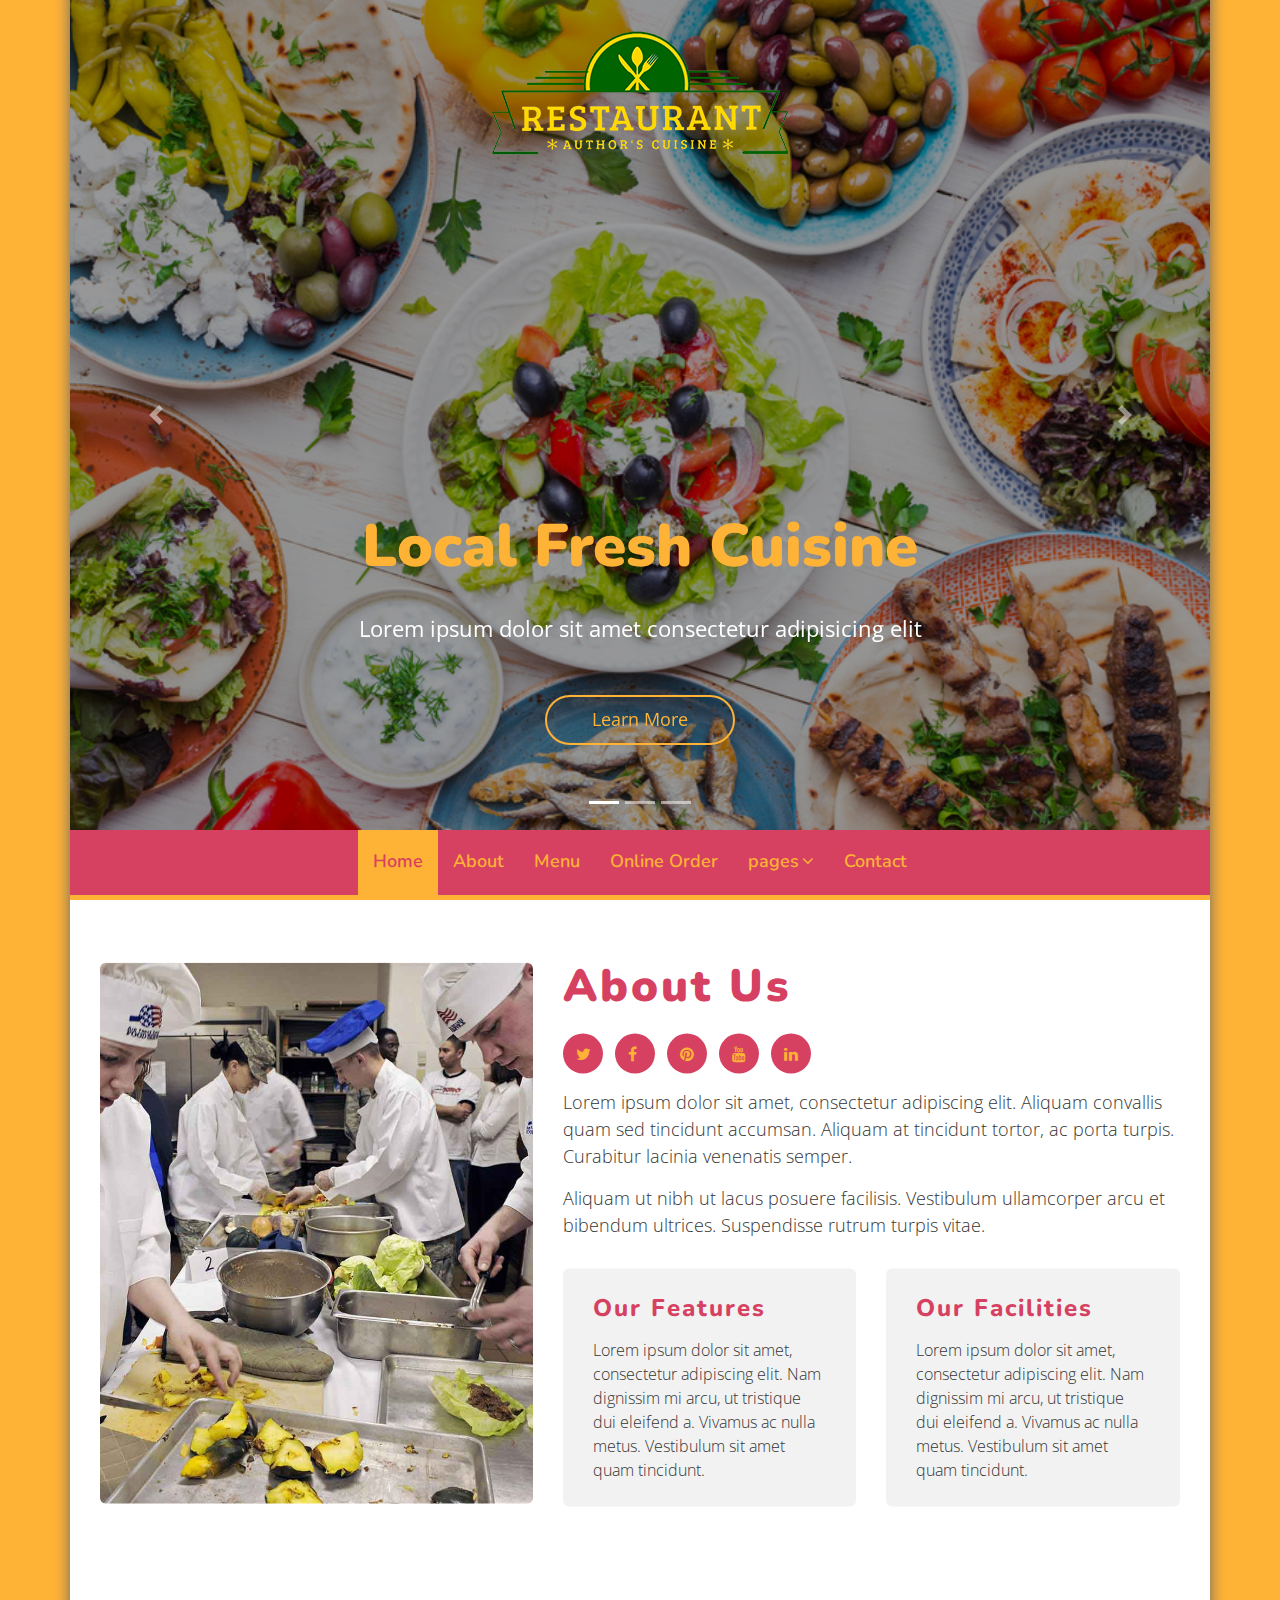
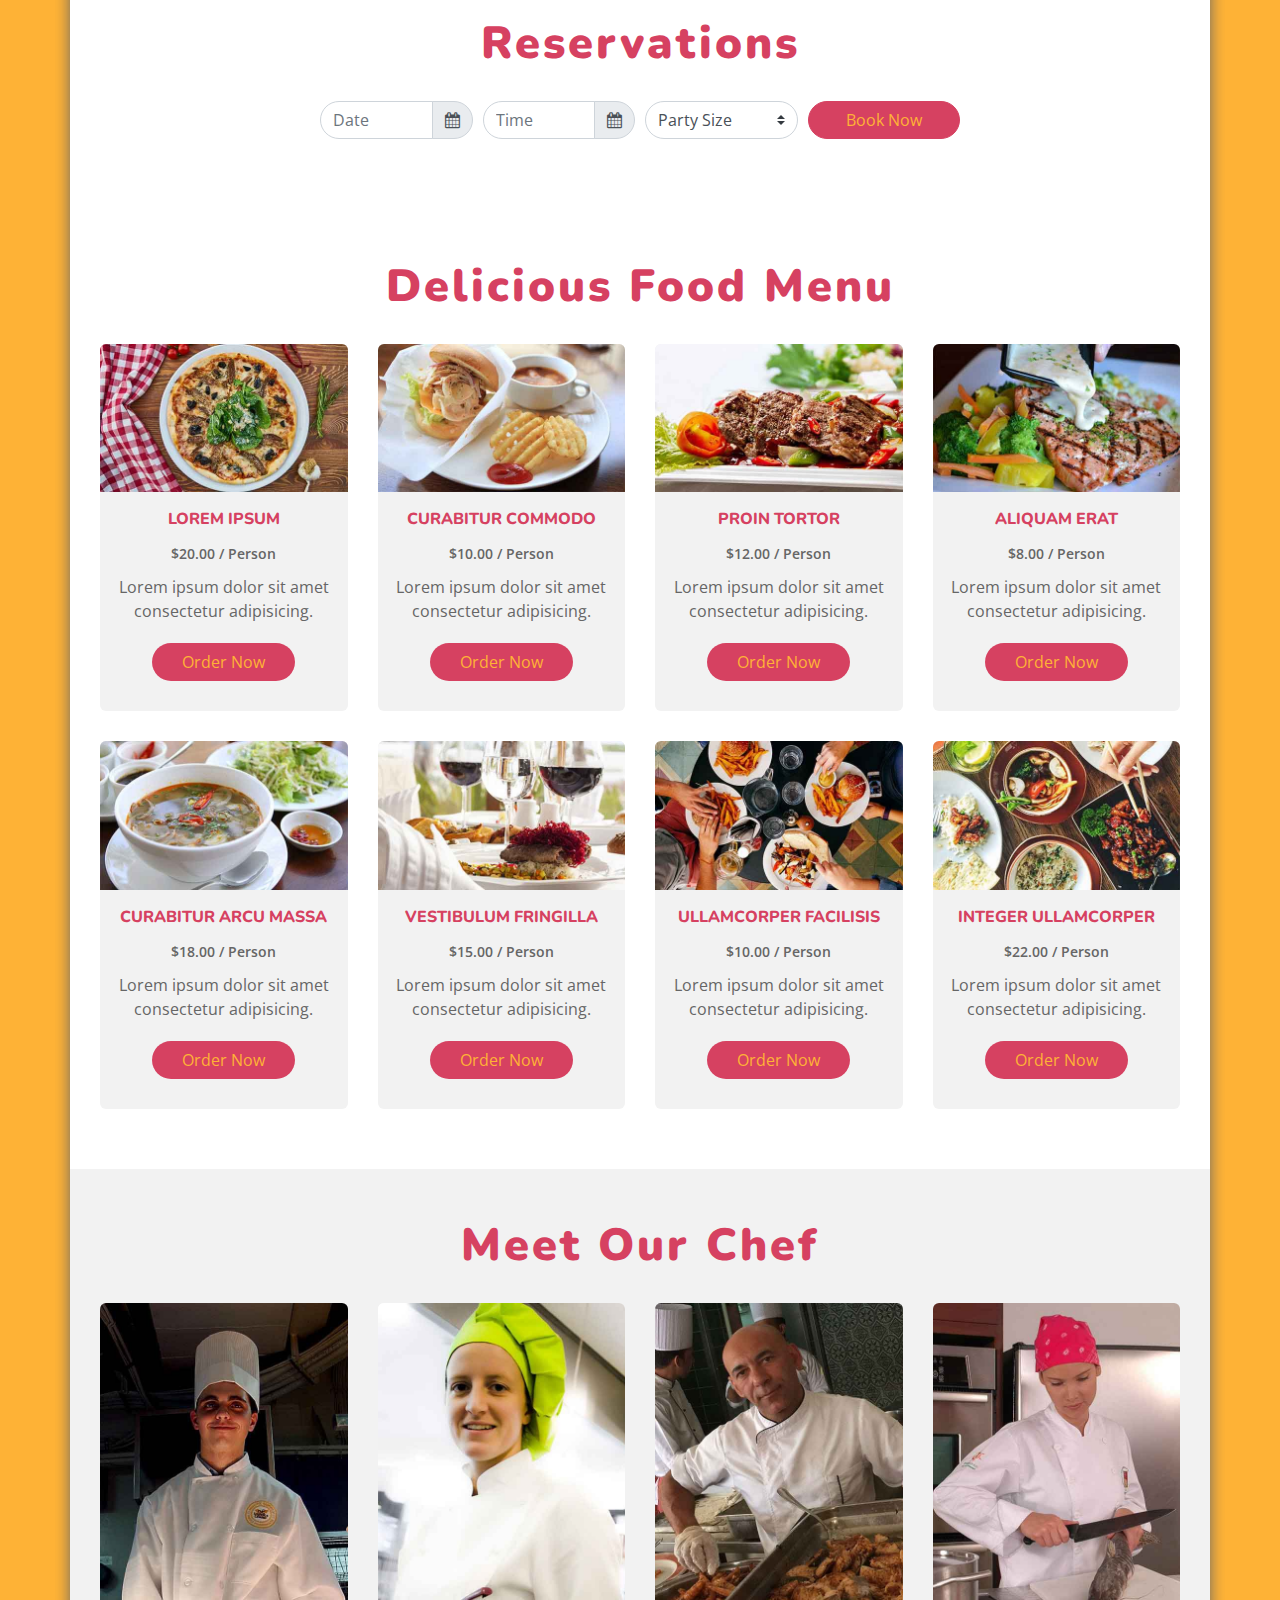
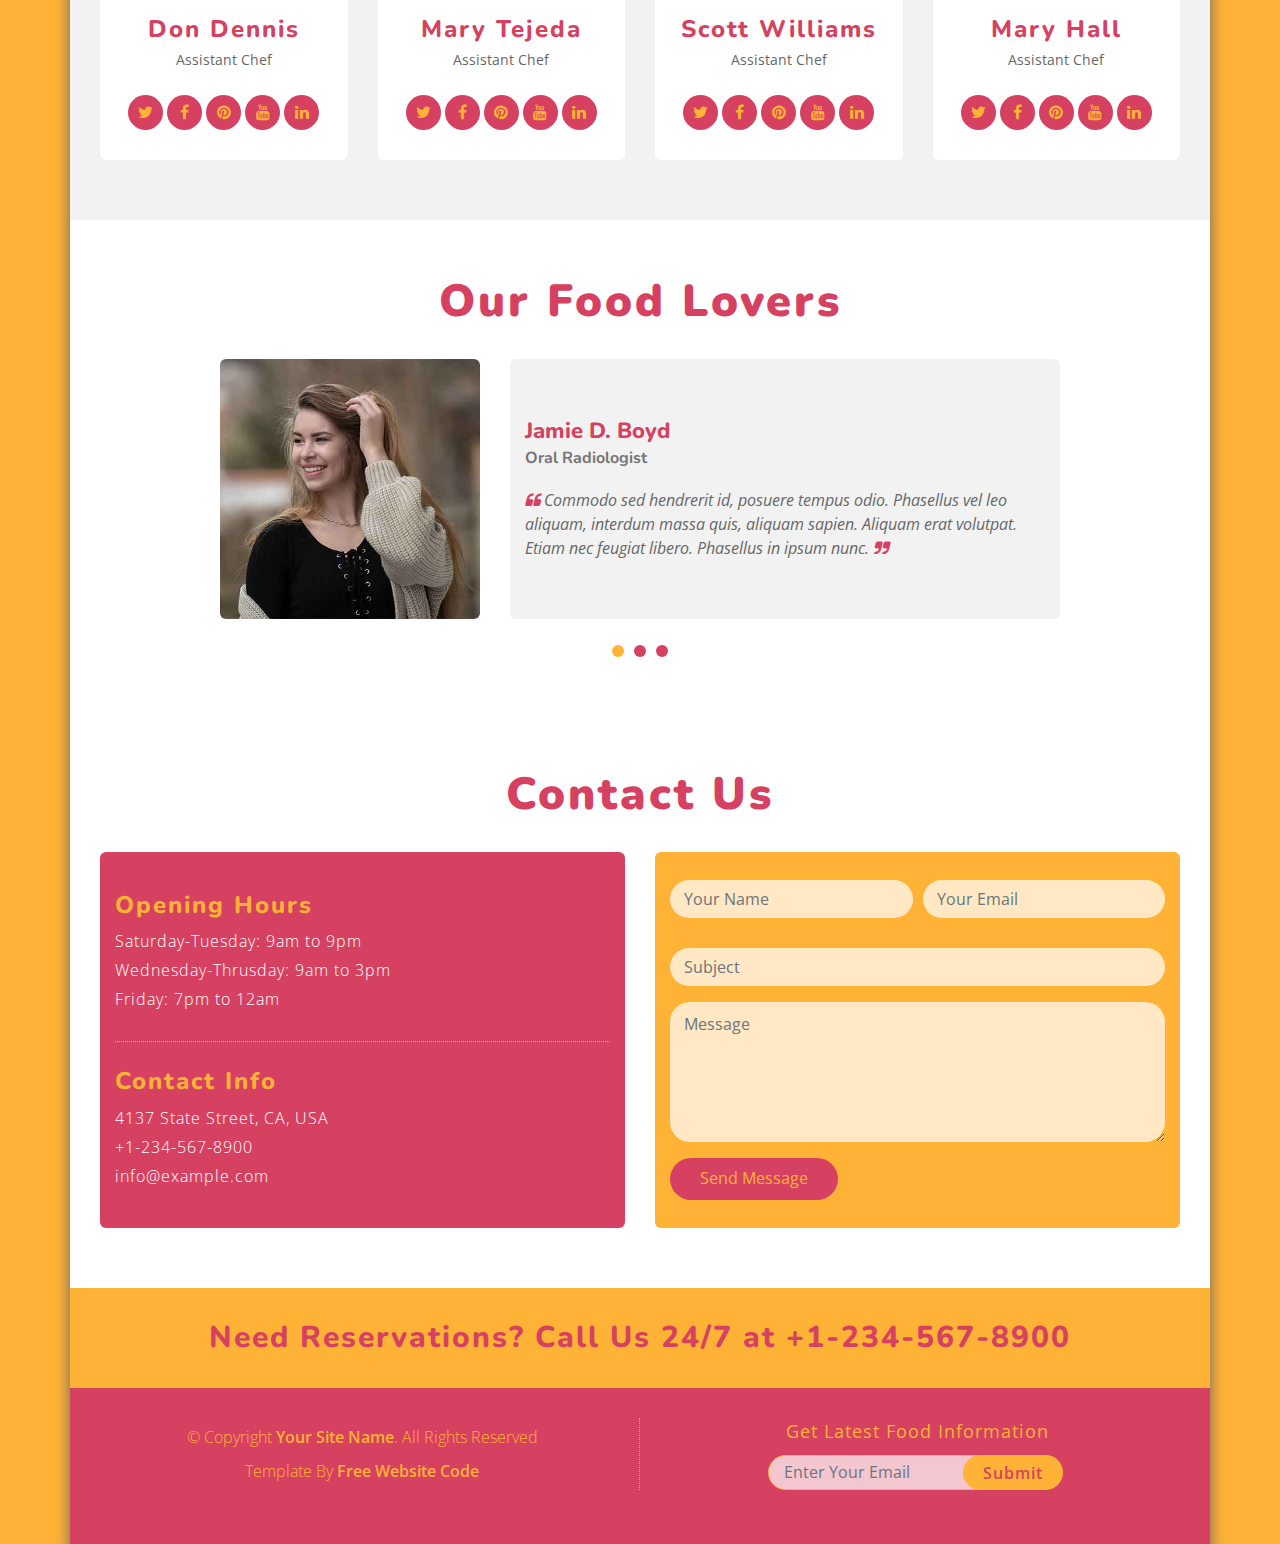
<file: index.html>
<!DOCTYPE html>
<html lang="en">
    <head>
        <meta charset="utf-8">
        <title>BD Restaurant</title>
        <meta content="width=device-width, initial-scale=1.0" name="viewport">
        <meta content="" name="keywords">
        <meta content="" name="description">

        <!-- Favicons -->
        <link href="img/favicon.ico" rel="icon">
        <link href="img/apple-touch-icon.png" rel="apple-touch-icon">

        <!-- Google Fonts -->
        <link href="https://fonts.googleapis.com/css?family=Open+Sans:300,400,600|Nunito:600,700,800,900" rel="stylesheet"> 

        <!-- Bootstrap CSS File -->
        <link href="vendor/bootstrap/css/bootstrap.min.css" rel="stylesheet">

        <!-- Libraries CSS Files -->
        <link href="vendor/font-awesome/css/font-awesome.min.css" rel="stylesheet">
        <link href="vendor/animate/animate.min.css" rel="stylesheet">
        <link href="vendor/owlcarousel/assets/owl.carousel.min.css" rel="stylesheet">
        <link href="vendor/tempusdominus/css/tempusdominus-bootstrap-4.min.css" rel="stylesheet" />

        <!-- Main Stylesheet File -->
        <link href="css/style.css" rel="stylesheet">
    </head>

    <body>

        <main id="main">

            <!-- Top Header Start -->
            <section id="top-header">
                <div class="logo">
                    <img src="img/logo.png" />
                </div>
                
                <div id="header-slider" class="carousel slide" data-ride="carousel">
                    
                    <ol class="carousel-indicators">
                        <li data-target="#header-slider" data-slide-to="0" class="active"></li>
                        <li data-target="#header-slider" data-slide-to="1"></li>
                        <li data-target="#header-slider" data-slide-to="2"></li>
                    </ol>

                    <div class="carousel-inner">
                        <div class="carousel-item active">
                            <div class="fill" style="background-image:url('img/slider-1.jpg');"></div>
                            <div class="carousel-caption">
                                <h2 class="animated fadeInLeft">Local Fresh Cuisine</h2>
                                <p class="animated fadeInUp">Lorem ipsum dolor sit amet consectetur adipisicing elit</p>
                                <p class="animated fadeInUp"><a href="https://freewebsitecode.com/" class="btn btn-transparent btn-rounded btn-large">Learn More</a></p>
                            </div>
                        </div>
                        <div class="carousel-item">
                            <div class="fill" style="background-image:url('img/slider-2.jpg');"></div>
                            <div class="carousel-caption">
                                <h2 class="animated fadeInDown">Nice Food Item</h2>
                                <p class="animated fadeInUp">Lorem ipsum dolor sit amet consectetur adipisicing elit</p>
                                <p class="animated fadeInUp"><a href="https://freewebsitecode.com/" class="btn btn-transparent btn-rounded btn-large">Learn More</a></p>
                            </div>
                        </div>
                        <div class="carousel-item">
                            <div class="fill" style="background-image:url('img/slider-3.jpg');"></div>
                            <div class="carousel-caption">
                                <h2 class="animated fadeInRight">Comfortable Dining Room</h2>
                                <p class="animated fadeInRight">Lorem ipsum dolor sit amet consectetur adipisicing elit</p>
                                <p class="animated fadeInRight"><a href="https://freewebsitecode.com/" class="btn btn-transparent btn-rounded btn-large">Learn More</a></p>
                            </div>
                        </div>
                        <div class="carousel-item">
                            <div class="fill" style="background-image:url('img/slider-4.jpg');"></div>
                            <div class="carousel-caption">
                                <h2 class="animated fadeInRight">Nice Food</h2>
                                <p class="animated fadeInRight">Lorem ipsum dolor sit amet consectetur adipisicing elit</p>
                                <p class="animated fadeInRight"><a href="https://freewebsitecode.com/" class="btn btn-transparent btn-rounded btn-large">Learn More</a></p>
                            </div>
                        </div>
                    </div>

                    <a class="carousel-control-prev" href="#header-slider" role="button" data-slide="prev">
                        <span class="carousel-control-prev-icon" aria-hidden="true"></span>
                        <span class="sr-only">Previous</span>
                    </a>
                    <a class="carousel-control-next" href="#header-slider" role="button" data-slide="next">
                        <span class="carousel-control-next-icon" aria-hidden="true"></span>
                        <span class="sr-only">Next</span>
                    </a>

                </div>
            </section>
            <!-- Top Header End -->

            <!-- Header Start -->
            <header id="header">
                <div class="container">
                    <nav id="nav-menu-container">
                        <ul class="nav-menu">
                            <li class="menu-active"><a href="index.html">Home</a></li>
                            <li><a href="about.html">About</a></li>
                            <li><a href="menu.html">Menu</a></li>
                            <li><a href="order.html">Online Order</a></li>
                            <li class="menu-has-children"><a href="#">pages</a>
                                <ul>
                                    <li><a href="login.html">Login</a></li>
                                    <li class="menu-has-children"><a href="#">Drop Down</a>
                                        <ul>
                                            <li><a href="#">Drop Down 1</a></li>
                                            <li><a href="#">Drop Down 2</a></li>
                                        </ul>
                                    </li>
                                </ul>
                            </li>
                            <li><a href="contact.html">Contact</a></li>
                        </ul>
                    </nav>
                </div>
            </header>
            <!-- Header End -->

            <!-- About Section Start-->
            <section id="about">
                <div class="container">
                    <div class="row">
                        <div class="col-lg-5">
                            <div class="about-col-left">
                                <img class="img-fluid" src="img/about-us.jpg" />
                            </div>
                        </div>

                        <div class="col-lg-7">
                            <div class="about-col-right">
                                <div class="row">
                                    <div class="col-md-12">
                                        <header class="section-header">
                                            <h3>About Us</h3>
                                        </header>
                                        <ul class="icon">
                                            <li><a href="https://freewebsitecode.com/" class="fa fa-twitter"></a></li>
                                            <li><a href="https://www.facebook.com/FreeWebsiteCode/" class="fa fa-facebook"></a></li>
                                            <li><a href="https://freewebsitecode.com/" class="fa fa-pinterest"></a></li>
                                            <li><a href="https://www.youtube.com/channel/UC9HlQRmKgG3jeVD_fBxj1Pw/videos" class="fa fa-youtube"></a></li>
                                            <li><a href="https://freewebsitecode.com/" class="fa fa-linkedin"></a></li>
                                        </ul>
                                        <p>
                                            Lorem ipsum dolor sit amet, consectetur adipiscing elit. Aliquam convallis quam sed tincidunt accumsan. Aliquam at tincidunt tortor, ac porta turpis. Curabitur lacinia venenatis semper.
                                        </p>
                                        <p>
                                            Aliquam ut nibh ut lacus posuere facilisis. Vestibulum ullamcorper arcu et bibendum ultrices. Suspendisse rutrum turpis vitae.
                                        </p>
                                    </div>
                                </div>

                                <div class="row">
                                    <div class="col-sm-6">
                                        <div class="about-col">
                                            <h4>Our Features</h4>
                                            <p>
                                                Lorem ipsum dolor sit amet, consectetur adipiscing elit. Nam dignissim mi arcu, ut tristique dui eleifend a. Vivamus ac nulla metus. Vestibulum sit amet quam tincidunt.
                                            </p>
                                        </div>
                                    </div>
                                    <div class="col-sm-6">
                                        <div class="about-col">
                                            <h4>Our Facilities</h4>
                                            <p>
                                                Lorem ipsum dolor sit amet, consectetur adipiscing elit. Nam dignissim mi arcu, ut tristique dui eleifend a. Vivamus ac nulla metus. Vestibulum sit amet quam tincidunt.
                                            </p>
                                        </div>
                                    </div>
                                </div>
                            </div>
                        </div>
                    </div>
                </div>
            </section>
            <!-- About Section End-->
            
            <!-- Reservations Section Start -->
            <section id="reservations">
                <div class="container">
                    <header class="section-header">
                        <h3>Reservations</h3>
                    </header>
                    <div class="row">
                        <div class="col-md-12">
                            <div class="form-row">
                                <div class="control-group col-md-3">
                                    <div class="form-group">
                                        <div class="input-group date" id="date" data-target-input="nearest">
                                            <input type="text" class="form-control datetimepicker-input" placeholder="Date" data-target="#date"/>
                                            <div class="input-group-append" data-target="#date" data-toggle="datetimepicker">
                                                <div class="input-group-text"><i class="fa fa-calendar"></i></div>
                                            </div>
                                        </div>
                                    </div>
                                </div>
                                <div class="control-group col-md-3">
                                    <div class="form-group">
                                        <div class="input-group date" id="time" data-target-input="nearest">
                                            <input type="text" class="form-control datetimepicker-input" placeholder="Time" data-target="#time"/>
                                            <div class="input-group-append" data-target="#time" data-toggle="datetimepicker">
                                                <div class="input-group-text"><i class="fa fa-calendar"></i></div>
                                            </div>
                                        </div>
                                    </div>
                                </div>
                                <div class="control-group col-md-3">
                                    <select class="custom-select">
                                        <option selected>Party Size</option>
                                        <option value="1">1 Person</option>
                                        <option value="2">2 People</option>
                                        <option value="3">3 People</option>
                                        <option value="4">4 People</option>
                                        <option value="5">5 People</option>
                                        <option value="6">6 People</option>
                                        <option value="7">7 People</option>
                                        <option value="8">8 People</option>
                                        <option value="9">9 People</option>
                                        <option value="10">10 People</option>
                                    </select>
                                </div>
                                <div class="control-group col-md-3">
                                    <button class="btn btn-block btn-book">Book Now</button>
                                </div>
                            </div>
                        </div>
                    </div>
                </div>
            </section>
            <!-- Reservations Section End -->

            <!-- Menu Section Start -->
            <section id="food-menu">
                <div class="container">
                    <header class="section-header">
                        <h3>delicious Food Menu</h3>
                    </header>
                    <div class="row">
                        <div class="col-sm-6 col-md-4 col-lg-3">
                            <div class="single-menu">
                                <img class="img-fluid" src="img/menu-1.jpg" />
                                <h4>Lorem ipsum</h4>
                                <span>$20.00 / Person</span>
                                <p>Lorem ipsum dolor sit amet consectetur adipisicing.</p>
                                <a href="order.html">Order Now</a>
                            </div>
                        </div>
                        <div class="col-sm-6 col-md-4 col-lg-3">
                            <div class="single-menu">
                                <img class="img-fluid" src="img/menu-2.jpg" />
                                <h4>Curabitur Commodo</h4>
                                <span>$10.00 / Person</span>
                                <p>Lorem ipsum dolor sit amet consectetur adipisicing.</p>
                                <a href="order.html">Order Now</a>
                            </div>
                        </div>
                        <div class="col-sm-6 col-md-4 col-lg-3">
                            <div class="single-menu">
                                <img class="img-fluid" src="img/menu-3.jpg" />
                                <h4>Proin Tortor</h4>
                                <span>$12.00 / Person</span>
                                <p>Lorem ipsum dolor sit amet consectetur adipisicing.</p>
                                <a href="order.html">Order Now</a>
                            </div>
                        </div>
                        <div class="col-sm-6 col-md-4 col-lg-3">
                            <div class="single-menu">
                                <img class="img-fluid" src="img/menu-4.jpg" />
                                <h4>Aliquam Erat</h4>
                                <span>$8.00 / Person</span>
                                <p>Lorem ipsum dolor sit amet consectetur adipisicing.</p>
                                <a href="order.html">Order Now</a>
                            </div>
                        </div>
                        <div class="col-sm-6 col-md-4 col-lg-3">
                            <div class="single-menu">
                                <img class="img-fluid" src="img/menu-5.jpg" />
                                <h4>Curabitur Arcu Massa</h4>
                                <span>$18.00 / Person</span>
                                <p>Lorem ipsum dolor sit amet consectetur adipisicing.</p>
                                <a href="order.html">Order Now</a>
                            </div>
                        </div>
                        <div class="col-sm-6 col-md-4 col-lg-3">
                            <div class="single-menu">
                                <img class="img-fluid" src="img/menu-6.jpg" />
                                <h4>Vestibulum Fringilla</h4>
                                <span>$15.00 / Person</span>
                                <p>Lorem ipsum dolor sit amet consectetur adipisicing.</p>
                                <a href="order.html">Order Now</a>
                            </div>
                        </div>
                        <div class="col-sm-6 col-md-4 col-lg-3">
                            <div class="single-menu">
                                <img class="img-fluid" src="img/menu-7.jpg" />
                                <h4>Ullamcorper Facilisis </h4>
                                <span>$10.00 / Person</span>
                                <p>Lorem ipsum dolor sit amet consectetur adipisicing.</p>
                                <a href="order.html">Order Now</a>
                            </div>
                        </div>
                        <div class="col-sm-6 col-md-4 col-lg-3">
                            <div class="single-menu">
                                <img class="img-fluid" src="img/menu-8.jpg" />
                                <h4>Integer Ullamcorper</h4>
                                <span>$22.00 / Person</span>
                                <p>Lorem ipsum dolor sit amet consectetur adipisicing.</p>
                                <a href="order.html">Order Now</a>
                            </div>
                        </div>
                        <div class="col-sm-6 col-md-4 col-lg-3 d-sm-none d-md-block d-lg-none">
                            <div class="single-menu">
                                <img class="img-fluid" src="img/menu-9.jpg" />
                                <h4>Vestibulum Posuere</h4>
                                <span>$16.00 / Person</span>
                                <p>Lorem ipsum dolor sit amet consectetur adipisicing.</p>
                                <a href="order.html">Order Now</a>
                            </div>
                        </div>
                    </div>
                </div>
            </section>
            <!-- Menu Section End-->

            <!-- Team Section Start -->
            <section id="team">
                <div class="container">
                    <div class="section-header">
                        <h3>Meet Our Chef</h3>
                    </div>

                    <div class="row">
                        <div class="col-sm-6 col-md-3">
                            <div class="single-team">
                                <img src="img/team-1.jpg" alt="">
                                <h4>Don Dennis</h4>
                                <p>Assistant Chef</p>
                                <ul class="icon">
                                    <li><a href="https://freewebsitecode.com/" class="fa fa-twitter"></a></li>
                                    <li><a href="https://www.facebook.com/FreeWebsiteCode/" class="fa fa-facebook"></a></li>
                                    <li><a href="https://freewebsitecode.com/" class="fa fa-pinterest"></a></li>
                                    <li><a href="https://www.youtube.com/channel/UC9HlQRmKgG3jeVD_fBxj1Pw/videos" class="fa fa-youtube"></a></li>
                                    <li><a href="https://freewebsitecode.com/" class="fa fa-linkedin"></a></li>
                                </ul>
                            </div>
                        </div>

                        <div class="col-sm-6 col-md-3">
                            <div class="single-team">
                                <img src="img/team-2.jpg" alt="">
                                <h4>Mary Tejeda</h4>
                                <p>Assistant Chef</p>
                                <ul class="icon">
                                    <li><a href="https://freewebsitecode.com/" class="fa fa-twitter"></a></li>
                                    <li><a href="https://www.facebook.com/FreeWebsiteCode/" class="fa fa-facebook"></a></li>
                                    <li><a href="https://freewebsitecode.com/" class="fa fa-pinterest"></a></li>
                                    <li><a href="https://www.youtube.com/channel/UC9HlQRmKgG3jeVD_fBxj1Pw/videos" class="fa fa-youtube"></a></li>
                                    <li><a href="https://freewebsitecode.com/" class="fa fa-linkedin"></a></li>
                                </ul>
                            </div>                    
                        </div>

                        <div class="col-sm-6 col-md-3">
                            <div class="single-team">
                                <img src="img/team-3.jpg" alt="">
                                <h4>Scott Williams</h4>
                                <p>Assistant Chef</p>
                                <ul class="icon">
                                    <li><a href="https://freewebsitecode.com/" class="fa fa-twitter"></a></li>
                                    <li><a href="https://www.facebook.com/FreeWebsiteCode/" class="fa fa-facebook"></a></li>
                                    <li><a href="https://freewebsitecode.com/" class="fa fa-pinterest"></a></li>
                                    <li><a href="https://www.youtube.com/channel/UC9HlQRmKgG3jeVD_fBxj1Pw/videos" class="fa fa-youtube"></a></li>
                                    <li><a href="https://freewebsitecode.com/" class="fa fa-linkedin"></a></li>
                                </ul>
                            </div>
                        </div>
                        
                        <div class="col-sm-6 col-md-3">
                            <div class="single-team">
                                <img src="img/team-4.jpg" alt="">
                                <h4>Mary Hall</h4>
                                <p>Assistant Chef</p>
                                <ul class="icon">
                                    <li><a href="https://freewebsitecode.com/" class="fa fa-twitter"></a></li>
                                    <li><a href="https://www.facebook.com/FreeWebsiteCode/" class="fa fa-facebook"></a></li>
                                    <li><a href="https://freewebsitecode.com/" class="fa fa-pinterest"></a></li>
                                    <li><a href="https://www.youtube.com/channel/UC9HlQRmKgG3jeVD_fBxj1Pw/videos" class="fa fa-youtube"></a></li>
                                    <li><a href="https://freewebsitecode.com/" class="fa fa-linkedin"></a></li>
                                </ul>
                            </div>
                        </div>
                    </div>
                </div>
            </section>
            <!-- Team Section End -->

            <!-- Testimonials Section Start -->
            <section id="testimonials" class="section-bg wow fadeInUp">
                <div class="container">
                    <div class="section-header">
                        <h3>Our Food Lovers</h3>
                    </div>

                    <div class="owl-carousel testimonials-carousel">
                        <div class="row testimonial-item">
                            <div class="col-sm-4">
                                <img src="img/testimonial-1.jpg" class="testimonial-img" alt="">
                            </div>
                            <div class="col-sm-8">
                                <div class="testimonial-content">
                                    <div class="content">
                                        <h3>Jamie D. Boyd</h3>
                                        <h4>Oral Radiologist</h4>
                                        <p>
                                            <i class="fa fa-quote-left"></i>
                                            Commodo sed hendrerit id, posuere tempus odio. Phasellus vel leo aliquam, interdum massa quis, aliquam sapien. Aliquam erat volutpat. Etiam nec feugiat libero. Phasellus in ipsum nunc.
                                            <i class="fa fa-quote-right"></i>
                                        </p>
                                    </div>
                                </div>
                            </div>
                        </div>

                        <div class="row testimonial-item">
                            <div class="col-sm-4">
                                <img src="img/testimonial-2.jpg" class="testimonial-img" alt="">
                            </div>
                            <div class="col-sm-8">
                                <div class="testimonial-content">
                                    <div class="content">
                                        <h3>Albert J. Cerrato</h3>
                                        <h4>Craft Artist</h4>
                                        <p>
                                            <i class="fa fa-quote-left"></i>
                                            Proin ut dui dictum ligula condimentum cursus. Ut orci arcu, commodo sed hendrerit id, posuere tempus odio. Phasellus vel leo aliquam, interdum massa quis, aliquam sapien. Aliquam erat volutpat
                                            <i class="fa fa-quote-right"></i>
                                        </p>
                                    </div>
                                </div>
                            </div>
                        </div>

                        <div class="row testimonial-item">
                            <div class="col-sm-4">
                                <img src="img/testimonial-3.jpg" class="testimonial-img" alt="">
                            </div>
                            <div class="col-sm-8">
                                <div class="testimonial-content">
                                    <div class="content">
                                        <h3>Theresa R. Wood</h3>
                                        <h4>Prepress Technician</h4>
                                        <p>
                                            <i class="fa fa-quote-left"></i>
                                            Dictum ligula condimentum cursus commodo sed hendrerit id, posuere tempus odio. Phasellus vel leo aliquam, interdum massa quis, aliquam sapien. Aliquam erat volutpat. Etiam nec ultricies semper risus.
                                            <i class="fa fa-quote-right"></i>
                                        </p>
                                    </div>
                                </div>
                            </div>
                        </div>
                    </div>
                </div>
            </section>
            <!-- Testimonials Section End -->

            <!-- Contact Section Start -->
            <section id="contact">
                <div class="container">
                    <div class="section-header">
                        <h3>Contact Us</h3>
                    </div>

                    <div class="row">
                        <div class="col-md-6">
                            <div class="contact-col-1">
                                <div class="contact-detail">
                                    <div class="contact-hours">
                                        <h4>Opening Hours</h4>
                                        <p>Saturday-Tuesday: 9am to 9pm</p>
                                        <p>Wednesday-Thrusday: 9am to 3pm</p>
                                        <p>Friday: 7pm to 12am</p>
                                    </div>

                                    <div class="contact-info">
                                        <h4>Contact Info</h4>
                                        <p>4137  State Street, CA, USA</p>
                                        <p><a href="tel:+1-234-567-8900">+1-234-567-8900</a></p>
                                        <p><a href="mailto:info@example.com">info@example.com</a></p>
                                    </div>
                                </div>
                            </div>
                        </div>

                        <div class="col-md-6">
                            <div class="contact-col-2">
                                <div class="contact-form">
                                    <form>
                                        <div class="form-row">
                                            <div class="form-group col-md-6">
                                                <input type="text" class="form-control" placeholder="Your Name" required="required" />
                                            </div>
                                            <div class="form-group col-md-6">
                                                <input type="email" class="form-control" placeholder="Your Email" required="required" />
                                            </div>
                                        </div>
                                        <div class="form-group">
                                            <input type="text" class="form-control" placeholder="Subject" required="required" />
                                        </div>
                                        <div class="form-group">
                                            <textarea class="form-control" rows="5" placeholder="Message" required="required" ></textarea>
                                        </div>
                                        <div><button type="submit">Send Message</button></div>
                                    </form>
                                </div>
                            </div>
                        </div>
                    </div>
                </div>
            </section>
            <!-- Contact end -->

            <!-- Support Section Start -->
            <section id="support">
                <div class="container">
                    <h1>
                        Need Reservations? Call Us 24/7 at +1-234-567-8900
                    </h1>
                </div>
            </section>
            <!-- Support Section end -->

            <!-- Footer Start -->
            <footer id="footer">
                <div class="container">
                    <div class="row">
                        <div class="col-sm-6">
                            <div class="copyright">
                                <p>&copy; Copyright <a href="https://freewebsitecode.com/">Your Site Name</a>. All Rights Reserved</p>
								<p>Template By <a href="https://freewebsitecode.com/">Free Website Code</a></p>
                            </div>
                        </div>
                        <div class="col-sm-6">
                            <form class="form-inline">
                                <label>Get Latest Food Information</label>
                                <div class="form-group">
                                    <input type="email" class="form-control" placeholder="Enter Your Email">
                                </div>
                                <button type="submit" class="btn">Submit</button>
                            </form>
                        </div>
                    </div>
                    
                </div>
                <br>
            </footer>
            <!-- Footer end -->

            <a href="#" class="back-to-top"><i class="fa fa-chevron-up"></i></a>

        </main>

        <!-- JavaScript Libraries -->
        <script src="vendor/jquery/jquery.min.js"></script>
        <script src="vendor/jquery/jquery-migrate.min.js"></script>
        <script src="vendor/bootstrap/js/bootstrap.bundle.min.js"></script>
        <script src="vendor/easing/easing.min.js"></script>
        <script src="vendor/stickyjs/sticky.js"></script>
        <script src="vendor/superfish/hoverIntent.js"></script>
        <script src="vendor/superfish/superfish.min.js"></script>
        <script src="vendor/owlcarousel/owl.carousel.min.js"></script>
        <script src="vendor/tempusdominus/js/moment.min.js"></script>
        <script src="vendor/tempusdominus/js/moment-timezone.min.js"></script>
        <script src="vendor/tempusdominus/js/tempusdominus-bootstrap-4.min.js"></script>

        <!-- Main Javascript File -->
        <script src="js/main.js"></script>

    </body>
</html>
</file>
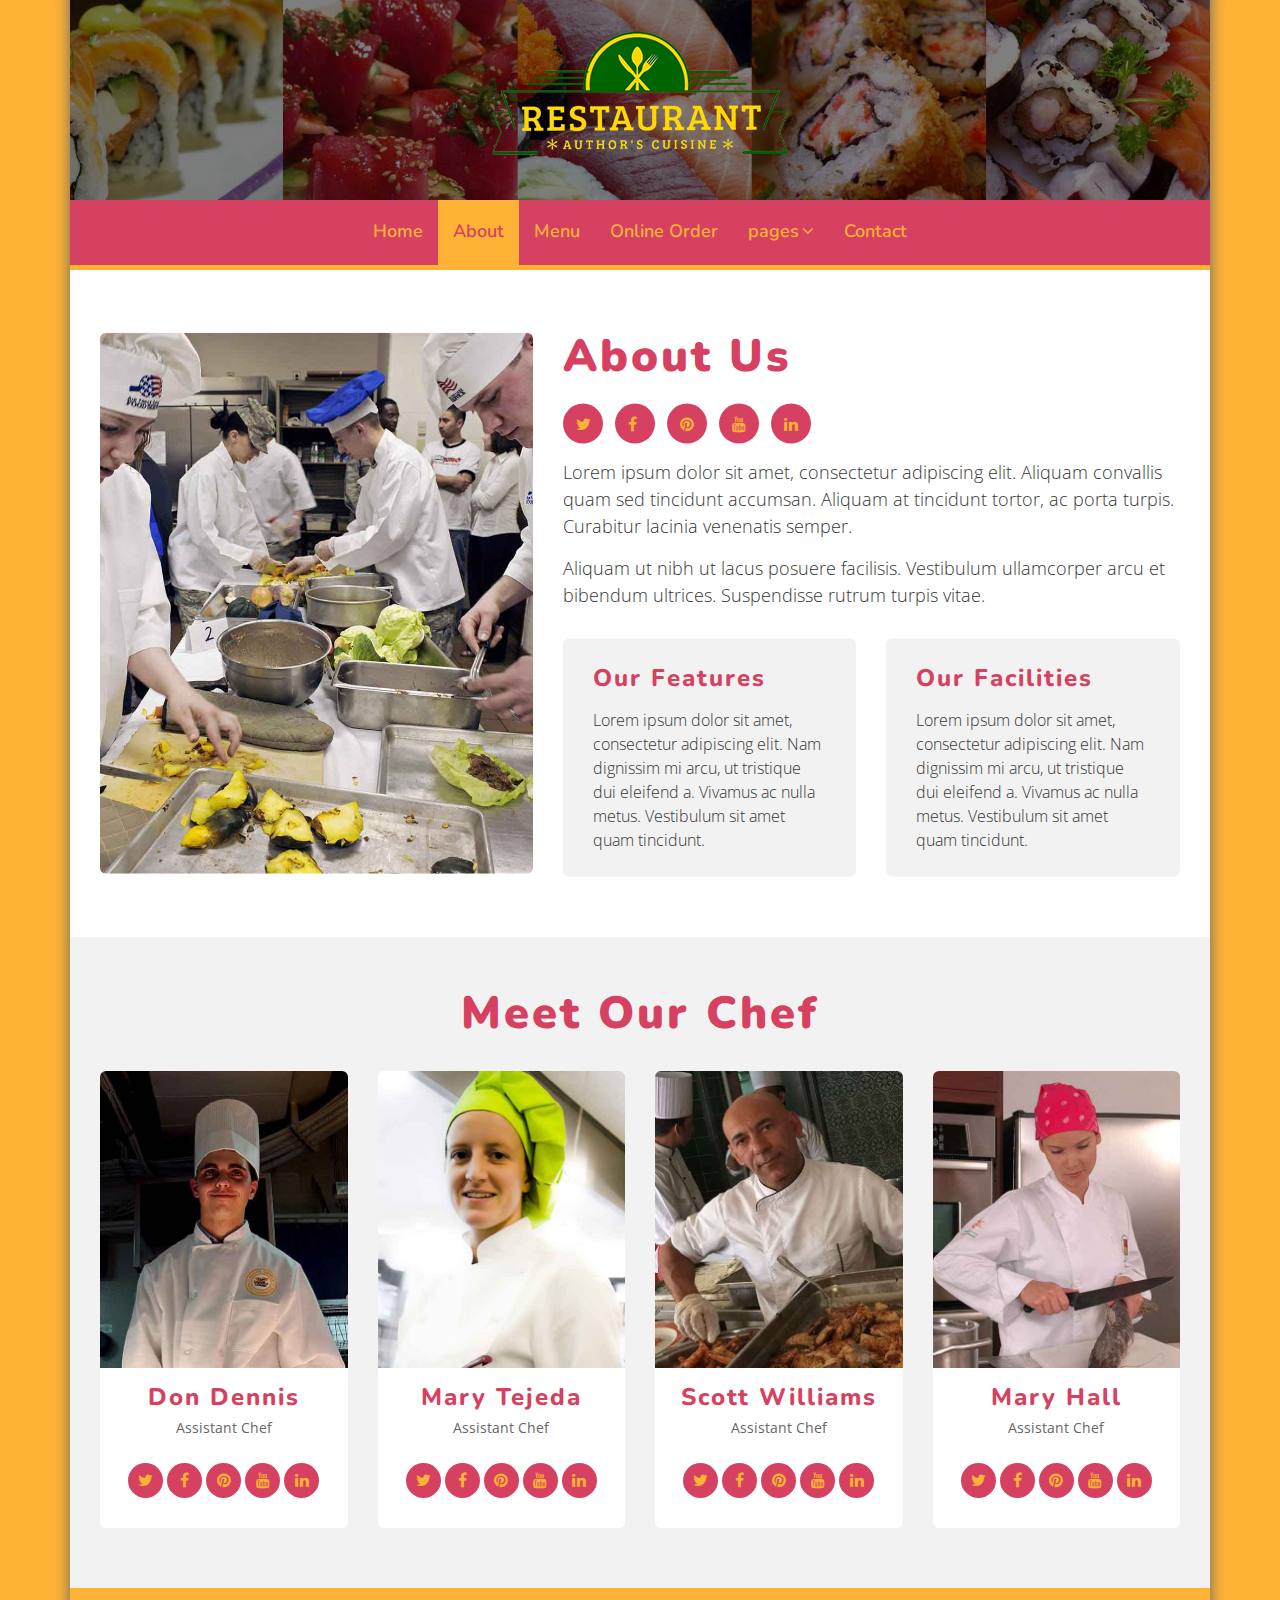
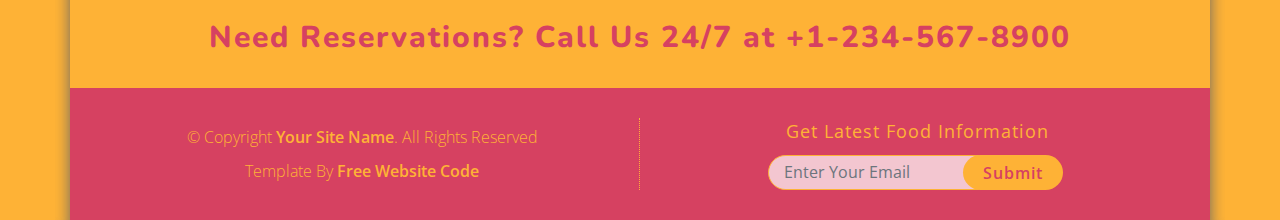
<file: about.html>
<!DOCTYPE html>
<html lang="en">
    <head>
        <meta charset="utf-8">
        <title>BD Restaurant</title>
        <meta content="width=device-width, initial-scale=1.0" name="viewport">
        <meta content="" name="keywords">
        <meta content="" name="description">

        <!-- Favicons -->
        <link href="img/favicon.ico" rel="icon">
        <link href="img/apple-touch-icon.png" rel="apple-touch-icon">

        <!-- Google Fonts -->
        <link href="https://fonts.googleapis.com/css?family=Open+Sans:300,400,600|Nunito:600,700,800,900" rel="stylesheet"> 

        <!-- Bootstrap CSS File -->
        <link href="vendor/bootstrap/css/bootstrap.min.css" rel="stylesheet">

        <!-- Libraries CSS Files -->
        <link href="vendor/font-awesome/css/font-awesome.min.css" rel="stylesheet">
        <link href="vendor/animate/animate.min.css" rel="stylesheet">
        <link href="vendor/owlcarousel/assets/owl.carousel.min.css" rel="stylesheet">
        <link href="vendor/tempusdominus/css/tempusdominus-bootstrap-4.min.css" rel="stylesheet" />

        <!-- Main Stylesheet File -->
        <link href="css/style.css" rel="stylesheet">
    </head>

    <body>

        <main id="main">

            <!-- Banner Header Start -->
            <section class="banner-header">
                <div class="logo">
                    <img src="img/logo.png" />
                </div>
            </section>
            <!-- Banner Header End -->

            <!-- Header Start -->
            <header id="header">
                <div class="container">
                    <nav id="nav-menu-container">
                        <ul class="nav-menu">
                            <li><a href="index.html">Home</a></li>
                            <li class="menu-active"><a href="about.html">About</a></li>
                            <li><a href="menu.html">Menu</a></li>
                            <li><a href="order.html">Online Order</a></li>
                            <li class="menu-has-children"><a href="#">pages</a>
                                <ul>
                                    <li><a href="login.html">Login</a></li>
                                    <li class="menu-has-children"><a href="#">Drop Down</a>
                                        <ul>
                                            <li><a href="#">Drop Down 1</a></li>
                                            <li><a href="#">Drop Down 2</a></li>
                                        </ul>
                                    </li>
                                </ul>
                            </li>
                            <li><a href="contact.html">Contact</a></li>
                        </ul>
                    </nav>
                </div>
            </header>
            <!-- Header End -->

            <!-- About Section Start-->
            <section id="about">
                <div class="container">
                    <div class="row">
                        <div class="col-lg-5">
                            <div class="about-col-left">
                                <img class="img-fluid" src="img/about-us.jpg" />
                            </div>
                        </div>

                        <div class="col-lg-7">
                            <div class="about-col-right">
                                <div class="row">
                                    <div class="col-md-12">
                                        <header class="section-header">
                                            <h3>About Us</h3>
                                        </header>
                                        <ul class="icon">
                                            <li><a href="https://freewebsitecode.com/" class="fa fa-twitter"></a></li>
                                            <li><a href="https://www.facebook.com/FreeWebsiteCode/" class="fa fa-facebook"></a></li>
                                            <li><a href="https://freewebsitecode.com/" class="fa fa-pinterest"></a></li>
                                            <li><a href="https://www.youtube.com/channel/UC9HlQRmKgG3jeVD_fBxj1Pw/videos" class="fa fa-youtube"></a></li>
                                            <li><a href="https://freewebsitecode.com/" class="fa fa-linkedin"></a></li>
                                        </ul>
                                        <p>
                                            Lorem ipsum dolor sit amet, consectetur adipiscing elit. Aliquam convallis quam sed tincidunt accumsan. Aliquam at tincidunt tortor, ac porta turpis. Curabitur lacinia venenatis semper.
                                        </p>
                                        <p>
                                            Aliquam ut nibh ut lacus posuere facilisis. Vestibulum ullamcorper arcu et bibendum ultrices. Suspendisse rutrum turpis vitae.
                                        </p>
                                    </div>
                                </div>

                                <div class="row">
                                    <div class="col-sm-6">
                                        <div class="about-col">
                                            <h4>Our Features</h4>
                                            <p>
                                                Lorem ipsum dolor sit amet, consectetur adipiscing elit. Nam dignissim mi arcu, ut tristique dui eleifend a. Vivamus ac nulla metus. Vestibulum sit amet quam tincidunt.
                                            </p>
                                        </div>
                                    </div>
                                    <div class="col-sm-6">
                                        <div class="about-col">
                                            <h4>Our Facilities</h4>
                                            <p>
                                                Lorem ipsum dolor sit amet, consectetur adipiscing elit. Nam dignissim mi arcu, ut tristique dui eleifend a. Vivamus ac nulla metus. Vestibulum sit amet quam tincidunt.
                                            </p>
                                        </div>
                                    </div>
                                </div>
                            </div>
                        </div>
                    </div>
                </div>
            </section>
            <!-- About Section End-->
            
            <!-- Team Section Start -->
            <section id="team">
                <div class="container">
                    <div class="section-header">
                        <h3>Meet Our Chef</h3>
                    </div>

                    <div class="row">
                        <div class="col-sm-6 col-md-3">
                            <div class="single-team">
                                <img src="img/team-1.jpg" alt="">
                                <h4>Don Dennis</h4>
                                <p>Assistant Chef</p>
                                <ul class="icon">
                                    <li><a href="https://freewebsitecode.com/" class="fa fa-twitter"></a></li>
                                    <li><a href="https://www.facebook.com/FreeWebsiteCode/" class="fa fa-facebook"></a></li>
                                    <li><a href="https://freewebsitecode.com/" class="fa fa-pinterest"></a></li>
                                    <li><a href="https://www.youtube.com/channel/UC9HlQRmKgG3jeVD_fBxj1Pw/videos" class="fa fa-youtube"></a></li>
                                    <li><a href="https://freewebsitecode.com/" class="fa fa-linkedin"></a></li>
                                </ul>
                            </div>
                        </div>

                        <div class="col-sm-6 col-md-3">
                            <div class="single-team">
                                <img src="img/team-2.jpg" alt="">
                                <h4>Mary Tejeda</h4>
                                <p>Assistant Chef</p>
                                <ul class="icon">
                                    <li><a href="https://freewebsitecode.com/" class="fa fa-twitter"></a></li>
                                    <li><a href="https://www.facebook.com/FreeWebsiteCode/" class="fa fa-facebook"></a></li>
                                    <li><a href="https://freewebsitecode.com/" class="fa fa-pinterest"></a></li>
                                    <li><a href="https://www.youtube.com/channel/UC9HlQRmKgG3jeVD_fBxj1Pw/videos" class="fa fa-youtube"></a></li>
                                    <li><a href="https://freewebsitecode.com/" class="fa fa-linkedin"></a></li>
                                </ul>
                            </div>                    
                        </div>

                        <div class="col-sm-6 col-md-3">
                            <div class="single-team">
                                <img src="img/team-3.jpg" alt="">
                                <h4>Scott Williams</h4>
                                <p>Assistant Chef</p>
                                <ul class="icon">
                                    <li><a href="https://freewebsitecode.com/" class="fa fa-twitter"></a></li>
                                    <li><a href="https://www.facebook.com/FreeWebsiteCode/" class="fa fa-facebook"></a></li>
                                    <li><a href="https://freewebsitecode.com/" class="fa fa-pinterest"></a></li>
                                    <li><a href="https://www.youtube.com/channel/UC9HlQRmKgG3jeVD_fBxj1Pw/videos" class="fa fa-youtube"></a></li>
                                    <li><a href="https://freewebsitecode.com/" class="fa fa-linkedin"></a></li>
                                </ul>
                            </div>
                        </div>
                        
                        <div class="col-sm-6 col-md-3">
                            <div class="single-team">
                                <img src="img/team-4.jpg" alt="">
                                <h4>Mary Hall</h4>
                                <p>Assistant Chef</p>
                                <ul class="icon">
                                    <li><a href="https://freewebsitecode.com/" class="fa fa-twitter"></a></li>
                                    <li><a href="https://www.facebook.com/FreeWebsiteCode/" class="fa fa-facebook"></a></li>
                                    <li><a href="https://freewebsitecode.com/" class="fa fa-pinterest"></a></li>
                                    <li><a href="https://www.youtube.com/channel/UC9HlQRmKgG3jeVD_fBxj1Pw/videos" class="fa fa-youtube"></a></li>
                                    <li><a href="https://freewebsitecode.com/" class="fa fa-linkedin"></a></li>
                                </ul>
                            </div>
                        </div>
                    </div>
                </div>
            </section>
            <!-- Team Section End -->
            
            <!-- Support Section Start -->
            <section id="support">
                <div class="container">
                    <h1>
                        Need Reservations? Call Us 24/7 at +1-234-567-8900
                    </h1>
                </div>
            </section>
            <!-- Support Section end -->

            <!-- Footer Start -->
            <footer id="footer">
                <div class="container">
                    <div class="row">
                        <div class="col-sm-6">
                            <div class="copyright">
                                <p>&copy; Copyright <a href="https://freewebsitecode.com/">Your Site Name</a>. All Rights Reserved</p>
								<p>Template By <a href="https://freewebsitecode.com/">Free Website Code</a></p>
                            </div>
                        </div>
                        <div class="col-sm-6">
                            <form class="form-inline">
                                <label>Get Latest Food Information</label>
                                <div class="form-group">
                                    <input type="email" class="form-control" placeholder="Enter Your Email">
                                </div>
                                <button type="submit" class="btn">Submit</button>
                            </form>
                        </div>
                    </div>
                </div>
            </footer>
            <!-- Footer end -->

            <a href="#" class="back-to-top"><i class="fa fa-chevron-up"></i></a>

        </main>

        <!-- JavaScript Libraries -->
        <script src="vendor/jquery/jquery.min.js"></script>
        <script src="vendor/jquery/jquery-migrate.min.js"></script>
        <script src="vendor/bootstrap/js/bootstrap.bundle.min.js"></script>
        <script src="vendor/easing/easing.min.js"></script>
        <script src="vendor/stickyjs/sticky.js"></script>
        <script src="vendor/superfish/hoverIntent.js"></script>
        <script src="vendor/superfish/superfish.min.js"></script>
        <script src="vendor/owlcarousel/owl.carousel.min.js"></script>
        <script src="vendor/tempusdominus/js/moment.min.js"></script>
        <script src="vendor/tempusdominus/js/moment-timezone.min.js"></script>
        <script src="vendor/tempusdominus/js/tempusdominus-bootstrap-4.min.js"></script>

        <!-- Main Javascript File -->
        <script src="js/main.js"></script>

    </body>
</html>
</file>
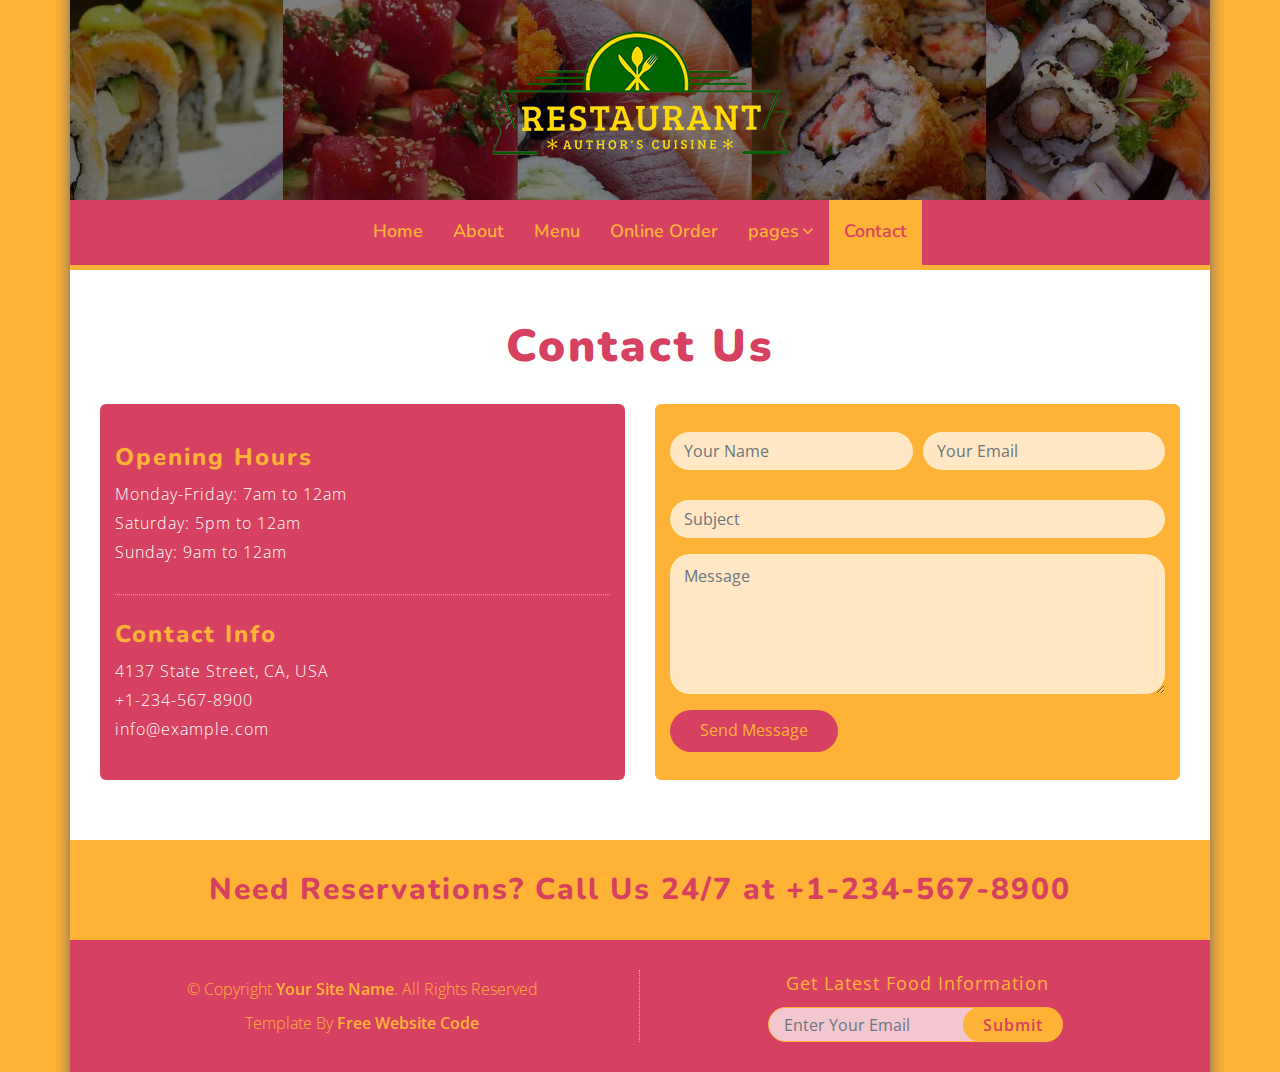
<file: contact.html>
<!DOCTYPE html>
<html lang="en">
    <head>
        <meta charset="utf-8">
        <title>BD Restaurant</title>
        <meta content="width=device-width, initial-scale=1.0" name="viewport">
        <meta content="" name="keywords">
        <meta content="" name="description">

        <!-- Favicons -->
        <link href="img/favicon.ico" rel="icon">
        <link href="img/apple-touch-icon.png" rel="apple-touch-icon">

        <!-- Google Fonts -->
        <link href="https://fonts.googleapis.com/css?family=Open+Sans:300,400,600|Nunito:600,700,800,900" rel="stylesheet"> 

        <!-- Bootstrap CSS File -->
        <link href="vendor/bootstrap/css/bootstrap.min.css" rel="stylesheet">

        <!-- Libraries CSS Files -->
        <link href="vendor/font-awesome/css/font-awesome.min.css" rel="stylesheet">
        <link href="vendor/animate/animate.min.css" rel="stylesheet">
        <link href="vendor/owlcarousel/assets/owl.carousel.min.css" rel="stylesheet">
        <link href="vendor/tempusdominus/css/tempusdominus-bootstrap-4.min.css" rel="stylesheet" />

        <!-- Main Stylesheet File -->
        <link href="css/style.css" rel="stylesheet">
    </head>

    <body>

        <main id="main">

            <!-- Banner Header Start -->
            <section class="banner-header">
                <div class="logo">
                    <img src="img/logo.png" />
                </div>
            </section>
            <!-- Banner Header End -->

            <!-- Header Start -->
            <header id="header">
                <div class="container">
                    <nav id="nav-menu-container">
                        <ul class="nav-menu">
                            <li><a href="index.html">Home</a></li>
                            <li><a href="about.html">About</a></li>
                            <li><a href="menu.html">Menu</a></li>
                            <li><a href="order.html">Online Order</a></li>
                            <li class="menu-has-children"><a href="#">pages</a>
                                <ul>
                                    <li><a href="login.html">Login</a></li>
                                    <li class="menu-has-children"><a href="#">Drop Down</a>
                                        <ul>
                                            <li><a href="#">Drop Down 1</a></li>
                                            <li><a href="#">Drop Down 2</a></li>
                                        </ul>
                                    </li>
                                </ul>
                            </li>
                            <li class="menu-active"><a href="contact.html">Contact</a></li>
                        </ul>
                    </nav>
                </div>
            </header>
            <!-- Header End -->

            <!-- Contact Section Start -->
            <section id="contact">
                <div class="container">
                    <div class="section-header">
                        <h3>Contact Us</h3>
                    </div>

                    <div class="row">
                        <div class="col-md-6">
                            <div class="contact-col-1">
                                <div class="contact-detail">
                                    <div class="contact-hours">
                                        <h4>Opening Hours</h4>
                                        <p>Monday-Friday: 7am to 12am</p>
                                        <p>Saturday: 5pm to 12am</p>
                                        <p>Sunday: 9am to 12am</p>
                                    </div>

                                    <div class="contact-info">
                                        <h4>Contact Info</h4>
                                        <p>4137  State Street, CA, USA</p>
                                        <p><a href="tel:+1-234-567-8900">+1-234-567-8900</a></p>
                                        <p><a href="mailto:info@example.com">info@example.com</a></p>
                                    </div>
                                </div>
                            </div>
                        </div>

                        <div class="col-md-6">
                            <div class="contact-col-2">
                                <div class="contact-form">
                                    <form>
                                        <div class="form-row">
                                            <div class="form-group col-md-6">
                                                <input type="text" class="form-control" placeholder="Your Name" required="required" />
                                            </div>
                                            <div class="form-group col-md-6">
                                                <input type="email" class="form-control" placeholder="Your Email" required="required" />
                                            </div>
                                        </div>
                                        <div class="form-group">
                                            <input type="text" class="form-control" placeholder="Subject" required="required" />
                                        </div>
                                        <div class="form-group">
                                            <textarea class="form-control" rows="5" placeholder="Message" required="required" ></textarea>
                                        </div>
                                        <div><button type="submit">Send Message</button></div>
                                    </form>
                                </div>
                            </div>
                        </div>
                    </div>
                </div>
            </section>
            <!-- Contact end -->
            
            <!-- Support Section Start -->
            <section id="support">
                <div class="container">
                    <h1>
                        Need Reservations? Call Us 24/7 at +1-234-567-8900
                    </h1>
                </div>
            </section>
            <!-- Support Section end -->

            <!-- Footer Start -->
            <footer id="footer">
                <div class="container">
                    <div class="row">
                        <div class="col-sm-6">
                            <div class="copyright">
                                <p>&copy; Copyright <a href="https://freewebsitecode.com/">Your Site Name</a>. All Rights Reserved</p>
								<p>Template By <a href="https://freewebsitecode.com/">Free Website Code</a></p>
                            </div>
                        </div>
                        <div class="col-sm-6">
                            <form class="form-inline">
                                <label>Get Latest Food Information</label>
                                <div class="form-group">
                                    <input type="email" class="form-control" placeholder="Enter Your Email">
                                </div>
                                <button type="submit" class="btn">Submit</button>
                            </form>
                        </div>
                    </div>
                </div>
            </footer>
            <!-- Footer end -->

            <a href="#" class="back-to-top"><i class="fa fa-chevron-up"></i></a>

        </main>

        <!-- JavaScript Libraries -->
        <script src="vendor/jquery/jquery.min.js"></script>
        <script src="vendor/jquery/jquery-migrate.min.js"></script>
        <script src="vendor/bootstrap/js/bootstrap.bundle.min.js"></script>
        <script src="vendor/easing/easing.min.js"></script>
        <script src="vendor/stickyjs/sticky.js"></script>
        <script src="vendor/superfish/hoverIntent.js"></script>
        <script src="vendor/superfish/superfish.min.js"></script>
        <script src="vendor/owlcarousel/owl.carousel.min.js"></script>
        <script src="vendor/tempusdominus/js/moment.min.js"></script>
        <script src="vendor/tempusdominus/js/moment-timezone.min.js"></script>
        <script src="vendor/tempusdominus/js/tempusdominus-bootstrap-4.min.js"></script>

        <!-- Main Javascript File -->
        <script src="js/main.js"></script>

    </body>
</html>
</file>
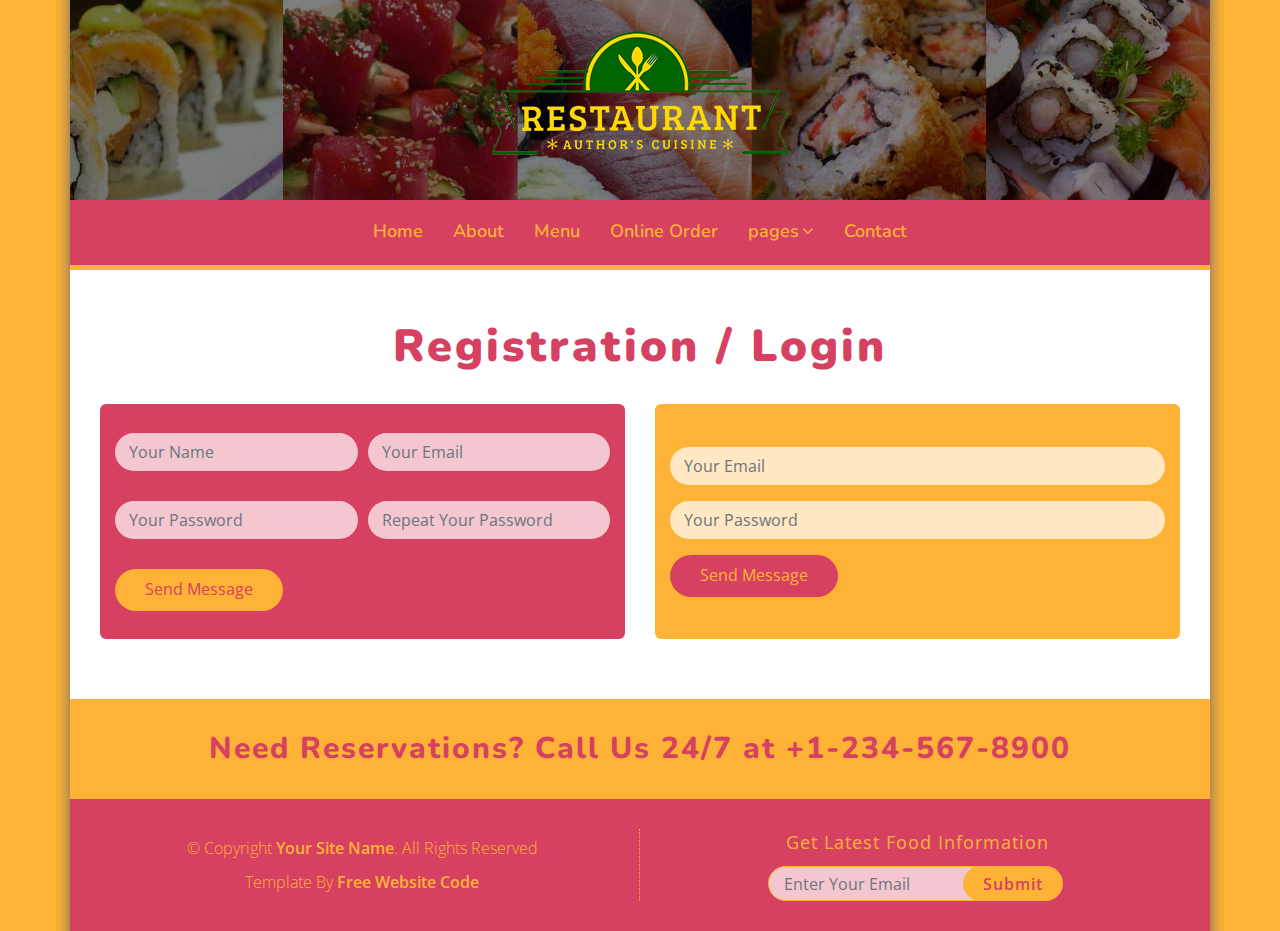
<file: login.html>
<!DOCTYPE html>
<html lang="en">
    <head>
        <meta charset="utf-8">
        <title>BD Restaurant</title>
        <meta content="width=device-width, initial-scale=1.0" name="viewport">
        <meta content="" name="keywords">
        <meta content="" name="description">

        <!-- Favicons -->
        <link href="img/favicon.ico" rel="icon">
        <link href="img/apple-touch-icon.png" rel="apple-touch-icon">

        <!-- Google Fonts -->
        <link href="https://fonts.googleapis.com/css?family=Open+Sans:300,400,600|Nunito:600,700,800,900" rel="stylesheet"> 

        <!-- Bootstrap CSS File -->
        <link href="vendor/bootstrap/css/bootstrap.min.css" rel="stylesheet">

        <!-- Libraries CSS Files -->
        <link href="vendor/font-awesome/css/font-awesome.min.css" rel="stylesheet">
        <link href="vendor/animate/animate.min.css" rel="stylesheet">
        <link href="vendor/owlcarousel/assets/owl.carousel.min.css" rel="stylesheet">
        <link href="vendor/tempusdominus/css/tempusdominus-bootstrap-4.min.css" rel="stylesheet" />

        <!-- Main Stylesheet File -->
        <link href="css/style.css" rel="stylesheet">
    </head>

    <body>

        <main id="main">

            <!-- Banner Header Start -->
            <section class="banner-header">
                <div class="logo">
                    <img src="img/logo.png" />
                </div>
            </section>
            <!-- Banner Header End -->

            <!-- Header Start -->
            <header id="header">
                <div class="container">
                    <nav id="nav-menu-container">
                        <ul class="nav-menu">
                            <li><a href="index.html">Home</a></li>
                            <li><a href="about.html">About</a></li>
                            <li><a href="menu.html">Menu</a></li>
                            <li><a href="order.html">Online Order</a></li>
                            <li class="menu-has-children"><a href="#">pages</a>
                                <ul>
                                    <li><a href="login.html">Login</a></li>
                                    <li class="menu-has-children"><a href="#">Drop Down</a>
                                        <ul>
                                            <li><a href="#">Drop Down 1</a></li>
                                            <li><a href="#">Drop Down 2</a></li>
                                        </ul>
                                    </li>
                                </ul>
                            </li>
                            <li><a href="contact.html">Contact</a></li>
                        </ul>
                    </nav>
                </div>
            </header>
            <!-- Header End -->

            <!-- Login Section Start -->
            <section id="login">
                <div class="container">
                    <div class="section-header">
                        <h3>Registration / Login</h3>
                    </div>

                    <div class="row">
                        <div class="col-md-6">
                            <div class="login-col-1">
                                <div class="login-form">
                                    <form>
                                        <div class="form-row">
                                            <div class="form-group col-md-6">
                                                <input type="text" class="form-control" placeholder="Your Name" required="required" />
                                            </div>
                                            <div class="form-group col-md-6">
                                                <input type="email" class="form-control" placeholder="Your Email" required="required" />
                                            </div>
                                        </div>
                                        <div class="form-row">
                                            <div class="form-group col-md-6">
                                                <input type="password" class="form-control" placeholder="Your Password" required="required" />
                                            </div>
                                            <div class="form-group col-md-6">
                                                <input type="password" class="form-control" placeholder="Repeat Your Password" required="required" />
                                            </div>
                                        </div>
                                        <div><button type="submit">Send Message</button></div>
                                    </form>
                                </div>
                            </div>
                        </div>

                        <div class="col-md-6">
                            <div class="login-col-2">
                                <div class="login-form">
                                    <form>
                                        <div class="form-group">
                                            <input type="email" class="form-control" placeholder="Your Email" required="required" />
                                        </div>
                                        <div class="form-group">
                                            <input type="password" class="form-control" placeholder="Your Password" required="required" />
                                        </div>
                                        <div><button type="submit">Send Message</button></div>
                                    </form>
                                </div>
                            </div>
                        </div>
                    </div>
                </div>
            </section>
            <!-- Login Section End -->
            
            <!-- Support Section Start -->
            <section id="support">
                <div class="container">
                    <h1>
                        Need Reservations? Call Us 24/7 at +1-234-567-8900
                    </h1>
                </div>
            </section>
            <!-- Support Section end -->

            <!-- Footer Start -->
            <footer id="footer">
                <div class="container">
                    <div class="row">
                        <div class="col-sm-6">
                            <div class="copyright">
                                <p>&copy; Copyright <a href="https://freewebsitecode.com/">Your Site Name</a>. All Rights Reserved</p>
								<p>Template By <a href="https://freewebsitecode.com/">Free Website Code</a></p>
                            </div>
                        </div>
                        <div class="col-sm-6">
                            <form class="form-inline">
                                <label>Get Latest Food Information</label>
                                <div class="form-group">
                                    <input type="email" class="form-control" placeholder="Enter Your Email">
                                </div>
                                <button type="submit" class="btn">Submit</button>
                            </form>
                        </div>
                    </div>
                </div>
            </footer>
            <!-- Footer end -->

            <a href="#" class="back-to-top"><i class="fa fa-chevron-up"></i></a>

        </main>

        <!-- JavaScript Libraries -->
        <script src="vendor/jquery/jquery.min.js"></script>
        <script src="vendor/jquery/jquery-migrate.min.js"></script>
        <script src="vendor/bootstrap/js/bootstrap.bundle.min.js"></script>
        <script src="vendor/easing/easing.min.js"></script>
        <script src="vendor/stickyjs/sticky.js"></script>
        <script src="vendor/superfish/hoverIntent.js"></script>
        <script src="vendor/superfish/superfish.min.js"></script>
        <script src="vendor/owlcarousel/owl.carousel.min.js"></script>
        <script src="vendor/tempusdominus/js/moment.min.js"></script>
        <script src="vendor/tempusdominus/js/moment-timezone.min.js"></script>
        <script src="vendor/tempusdominus/js/tempusdominus-bootstrap-4.min.js"></script>

        <!-- Main Javascript File -->
        <script src="js/main.js"></script>

    </body>
</html>
</file>
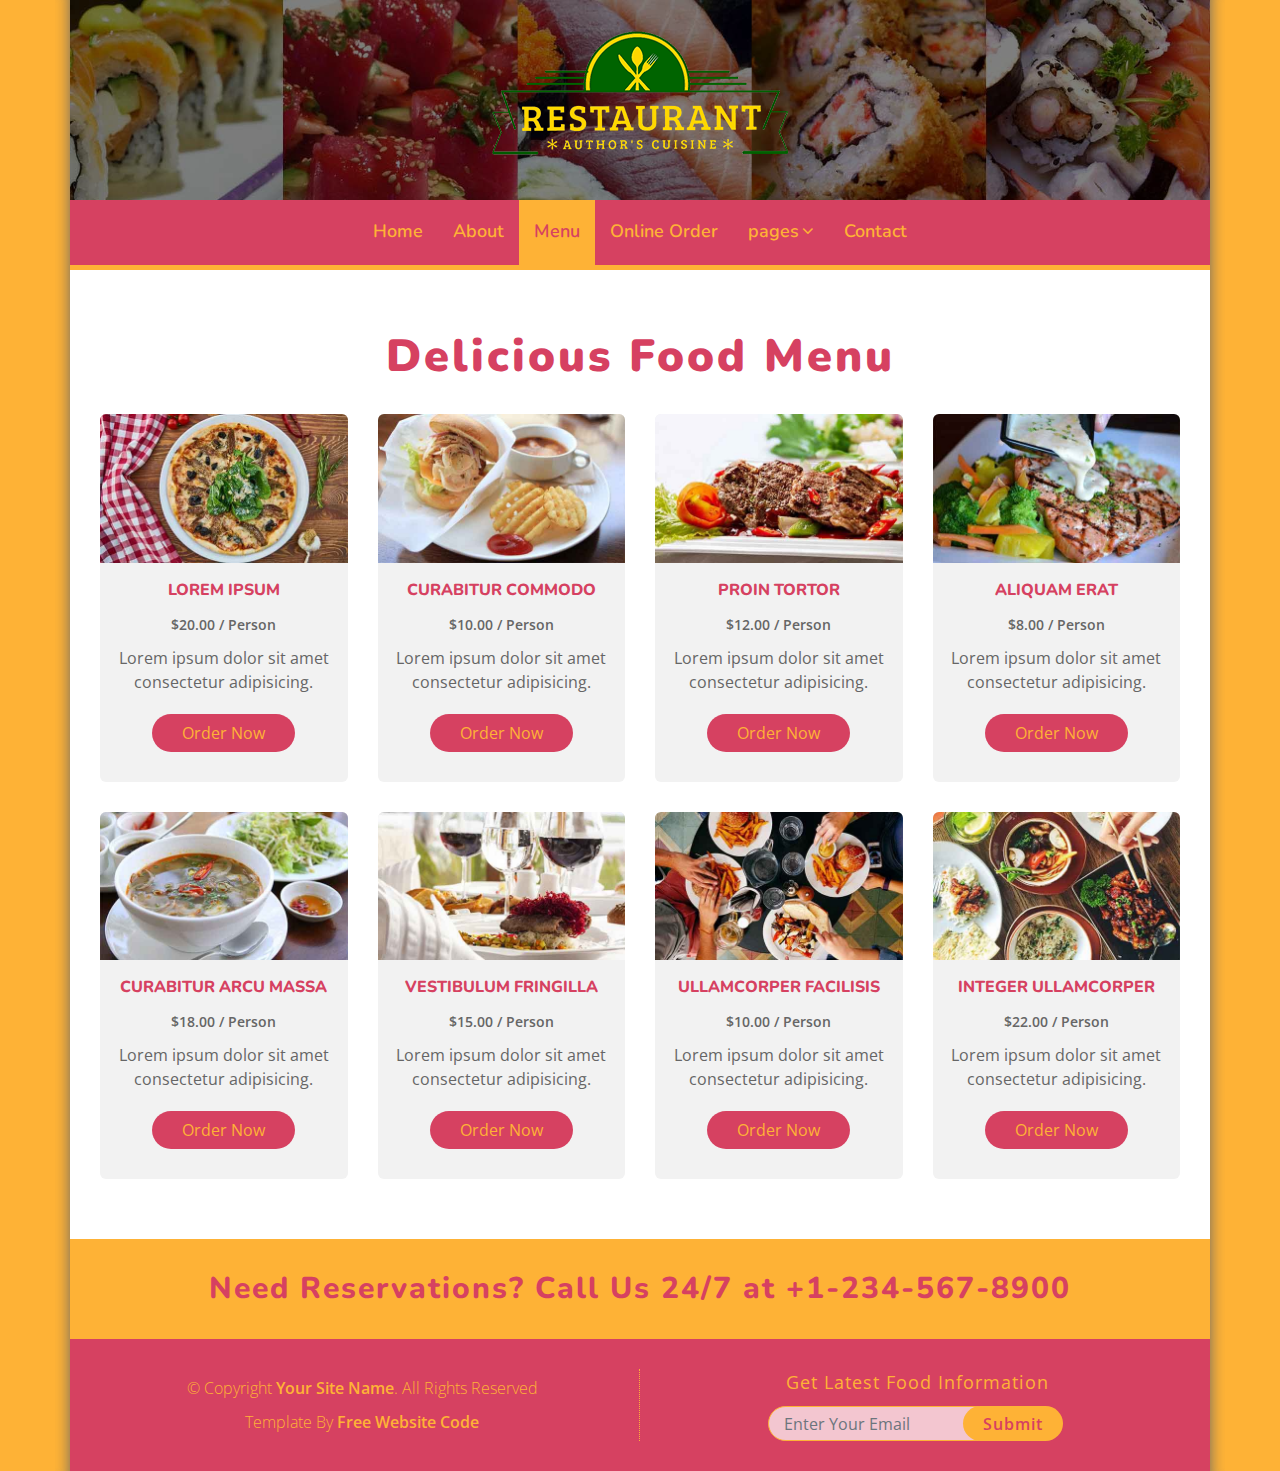
<file: menu.html>
<!DOCTYPE html>
<html lang="en">
    <head>
        <meta charset="utf-8">
        <title>BD Restaurant</title>
        <meta content="width=device-width, initial-scale=1.0" name="viewport">
        <meta content="" name="keywords">
        <meta content="" name="description">

        <!-- Favicons -->
        <link href="img/favicon.ico" rel="icon">
        <link href="img/apple-touch-icon.png" rel="apple-touch-icon">

        <!-- Google Fonts -->
        <link href="https://fonts.googleapis.com/css?family=Open+Sans:300,400,600|Nunito:600,700,800,900" rel="stylesheet"> 

        <!-- Bootstrap CSS File -->
        <link href="vendor/bootstrap/css/bootstrap.min.css" rel="stylesheet">

        <!-- Libraries CSS Files -->
        <link href="vendor/font-awesome/css/font-awesome.min.css" rel="stylesheet">
        <link href="vendor/animate/animate.min.css" rel="stylesheet">
        <link href="vendor/owlcarousel/assets/owl.carousel.min.css" rel="stylesheet">
        <link href="vendor/tempusdominus/css/tempusdominus-bootstrap-4.min.css" rel="stylesheet" />

        <!-- Main Stylesheet File -->
        <link href="css/style.css" rel="stylesheet">
    </head>

    <body>

        <main id="main">

            <!-- Banner Header Start -->
            <section class="banner-header">
                <div class="logo">
                    <img src="img/logo.png" />
                </div>
            </section>
            <!-- Banner Header End -->

            <!-- Header Start -->
            <header id="header">
                <div class="container">
                    <nav id="nav-menu-container">
                        <ul class="nav-menu">
                            <li><a href="index.html">Home</a></li>
                            <li><a href="about.html">About</a></li>
                            <li class="menu-active"><a href="menu.html">Menu</a></li>
                            <li><a href="order.html">Online Order</a></li>
                            <li class="menu-has-children"><a href="#">pages</a>
                                <ul>
                                    <li><a href="login.html">Login</a></li>
                                    <li class="menu-has-children"><a href="#">Drop Down</a>
                                        <ul>
                                            <li><a href="#">Drop Down 1</a></li>
                                            <li><a href="#">Drop Down 2</a></li>
                                        </ul>
                                    </li>
                                </ul>
                            </li>
                            <li><a href="contact.html">Contact</a></li>
                        </ul>
                    </nav>
                </div>
            </header>
            <!-- Header End -->

            <!-- Menu Section Start -->
            <section id="food-menu">
                <div class="container">
                    <header class="section-header">
                        <h3>delicious Food Menu</h3>
                    </header>
                    <div class="row">
                        <div class="col-sm-6 col-md-4 col-lg-3">
                            <div class="single-menu">
                                <img class="img-fluid" src="img/menu-1.jpg" />
                                <h4>Lorem ipsum</h4>
                                <span>$20.00 / Person</span>
                                <p>Lorem ipsum dolor sit amet consectetur adipisicing.</p>
                                <a href="order.html">Order Now</a>
                            </div>
                        </div>
                        <div class="col-sm-6 col-md-4 col-lg-3">
                            <div class="single-menu">
                                <img class="img-fluid" src="img/menu-2.jpg" />
                                <h4>Curabitur Commodo</h4>
                                <span>$10.00 / Person</span>
                                <p>Lorem ipsum dolor sit amet consectetur adipisicing.</p>
                                <a href="order.html">Order Now</a>
                            </div>
                        </div>
                        <div class="col-sm-6 col-md-4 col-lg-3">
                            <div class="single-menu">
                                <img class="img-fluid" src="img/menu-3.jpg" />
                                <h4>Proin Tortor</h4>
                                <span>$12.00 / Person</span>
                                <p>Lorem ipsum dolor sit amet consectetur adipisicing.</p>
                                <a href="order.html">Order Now</a>
                            </div>
                        </div>
                        <div class="col-sm-6 col-md-4 col-lg-3">
                            <div class="single-menu">
                                <img class="img-fluid" src="img/menu-4.jpg" />
                                <h4>Aliquam Erat</h4>
                                <span>$8.00 / Person</span>
                                <p>Lorem ipsum dolor sit amet consectetur adipisicing.</p>
                                <a href="order.html">Order Now</a>
                            </div>
                        </div>
                        <div class="col-sm-6 col-md-4 col-lg-3">
                            <div class="single-menu">
                                <img class="img-fluid" src="img/menu-5.jpg" />
                                <h4>Curabitur Arcu Massa</h4>
                                <span>$18.00 / Person</span>
                                <p>Lorem ipsum dolor sit amet consectetur adipisicing.</p>
                                <a href="order.html">Order Now</a>
                            </div>
                        </div>
                        <div class="col-sm-6 col-md-4 col-lg-3">
                            <div class="single-menu">
                                <img class="img-fluid" src="img/menu-6.jpg" />
                                <h4>Vestibulum Fringilla</h4>
                                <span>$15.00 / Person</span>
                                <p>Lorem ipsum dolor sit amet consectetur adipisicing.</p>
                                <a href="order.html">Order Now</a>
                            </div>
                        </div>
                        <div class="col-sm-6 col-md-4 col-lg-3">
                            <div class="single-menu">
                                <img class="img-fluid" src="img/menu-7.jpg" />
                                <h4>Ullamcorper Facilisis </h4>
                                <span>$10.00 / Person</span>
                                <p>Lorem ipsum dolor sit amet consectetur adipisicing.</p>
                                <a href="order.html">Order Now</a>
                            </div>
                        </div>
                        <div class="col-sm-6 col-md-4 col-lg-3">
                            <div class="single-menu">
                                <img class="img-fluid" src="img/menu-8.jpg" />
                                <h4>Integer Ullamcorper</h4>
                                <span>$22.00 / Person</span>
                                <p>Lorem ipsum dolor sit amet consectetur adipisicing.</p>
                                <a href="order.html">Order Now</a>
                            </div>
                        </div>
                        <div class="col-sm-6 col-md-4 col-lg-3 d-sm-none d-md-block d-lg-none">
                            <div class="single-menu">
                                <img class="img-fluid" src="img/menu-9.jpg" />
                                <h4>Vestibulum Posuere</h4>
                                <span>$16.00 / Person</span>
                                <p>Lorem ipsum dolor sit amet consectetur adipisicing.</p>
                                <a href="order.html">Order Now</a>
                            </div>
                        </div>
                    </div>
                </div>
            </section>
            <!-- Menu Section End-->
            
            <!-- Support Section Start -->
            <section id="support">
                <div class="container">
                    <h1>
                        Need Reservations? Call Us 24/7 at +1-234-567-8900
                    </h1>
                </div>
            </section>
            <!-- Support Section end -->

            <!-- Footer Start -->
            <footer id="footer">
                <div class="container">
                    <div class="row">
                        <div class="col-sm-6">
                            <div class="copyright">
                                <p>&copy; Copyright <a href="https://freewebsitecode.com/">Your Site Name</a>. All Rights Reserved</p>
								<p>Template By <a href="https://freewebsitecode.com/">Free Website Code</a></p>
                            </div>
                        </div>
                        <div class="col-sm-6">
                            <form class="form-inline">
                                <label>Get Latest Food Information</label>
                                <div class="form-group">
                                    <input type="email" class="form-control" placeholder="Enter Your Email">
                                </div>
                                <button type="submit" class="btn">Submit</button>
                            </form>
                        </div>
                    </div>
                </div>
            </footer>
            <!-- Footer end -->

            <a href="#" class="back-to-top"><i class="fa fa-chevron-up"></i></a>

        </main>

        <!-- JavaScript Libraries -->
        <script src="vendor/jquery/jquery.min.js"></script>
        <script src="vendor/jquery/jquery-migrate.min.js"></script>
        <script src="vendor/bootstrap/js/bootstrap.bundle.min.js"></script>
        <script src="vendor/easing/easing.min.js"></script>
        <script src="vendor/stickyjs/sticky.js"></script>
        <script src="vendor/superfish/hoverIntent.js"></script>
        <script src="vendor/superfish/superfish.min.js"></script>
        <script src="vendor/owlcarousel/owl.carousel.min.js"></script>
        <script src="vendor/tempusdominus/js/moment.min.js"></script>
        <script src="vendor/tempusdominus/js/moment-timezone.min.js"></script>
        <script src="vendor/tempusdominus/js/tempusdominus-bootstrap-4.min.js"></script>

        <!-- Main Javascript File -->
        <script src="js/main.js"></script>

    </body>
</html>
</file>
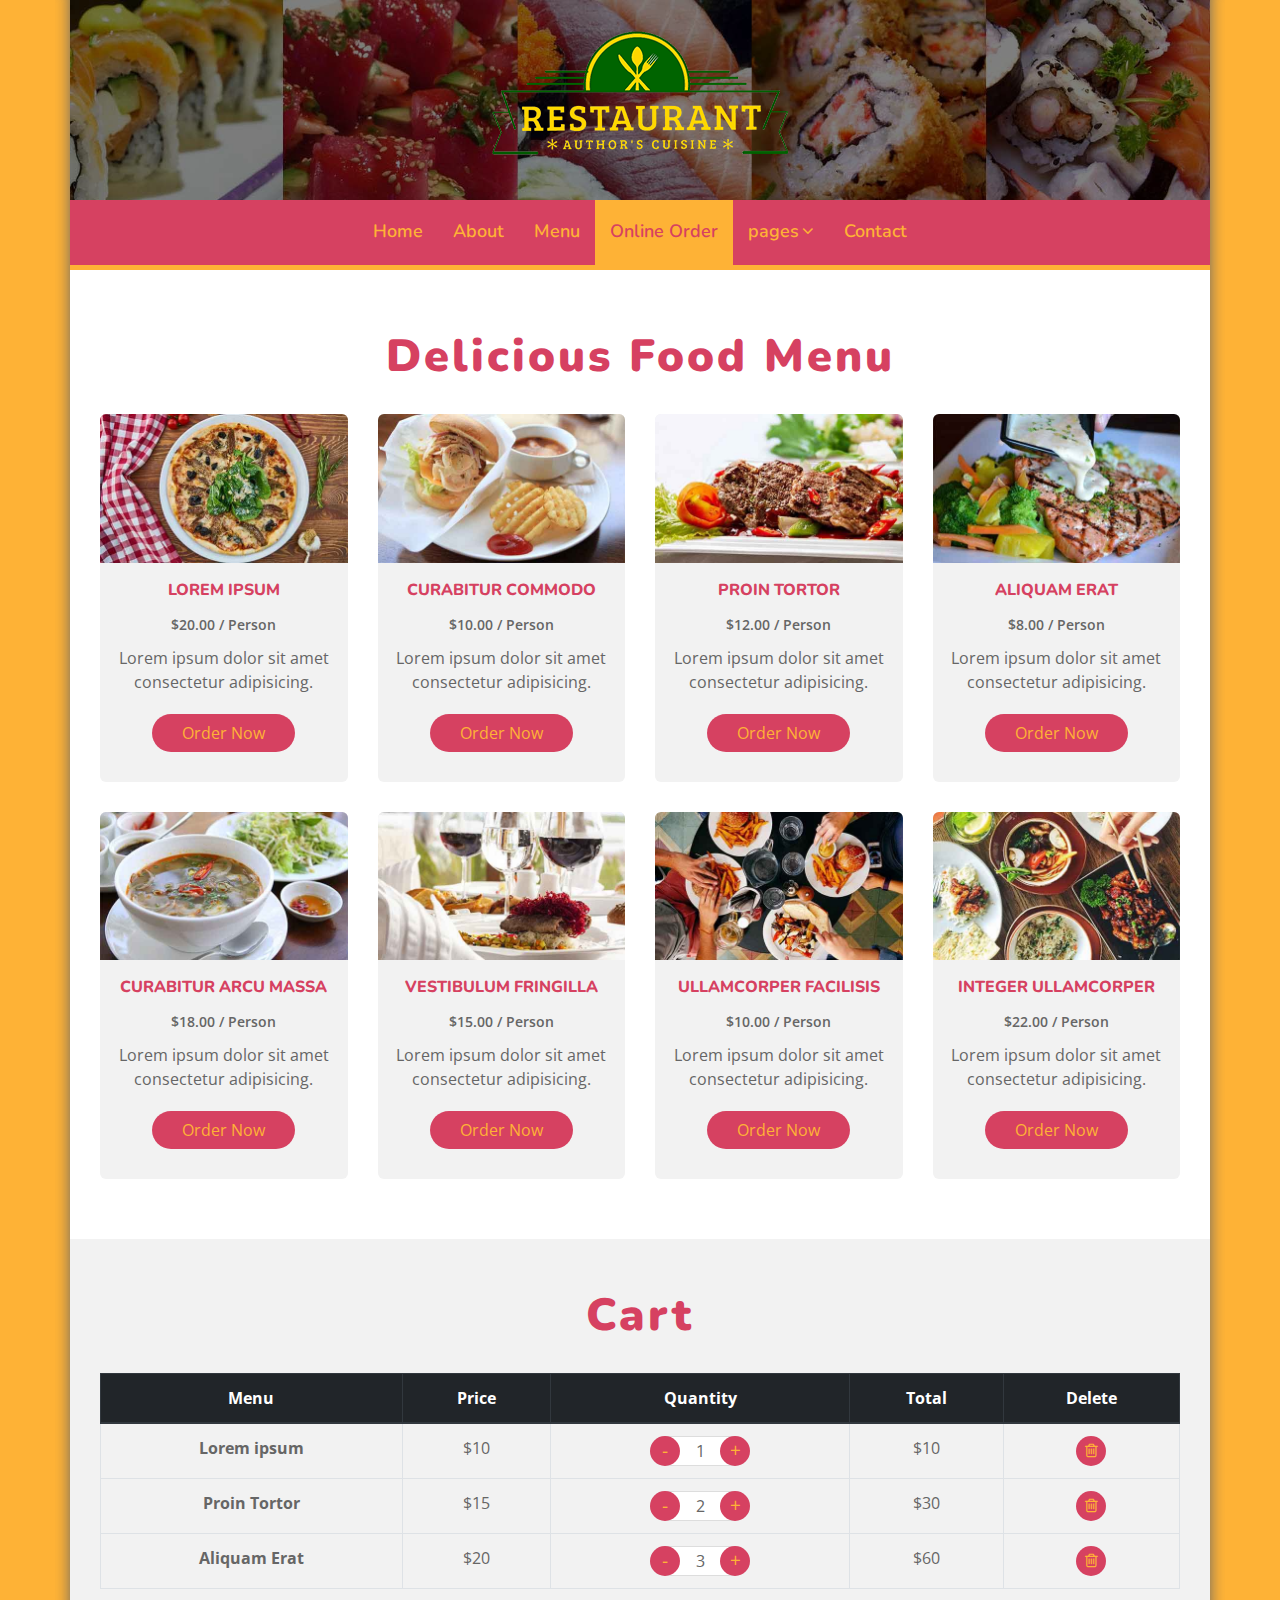
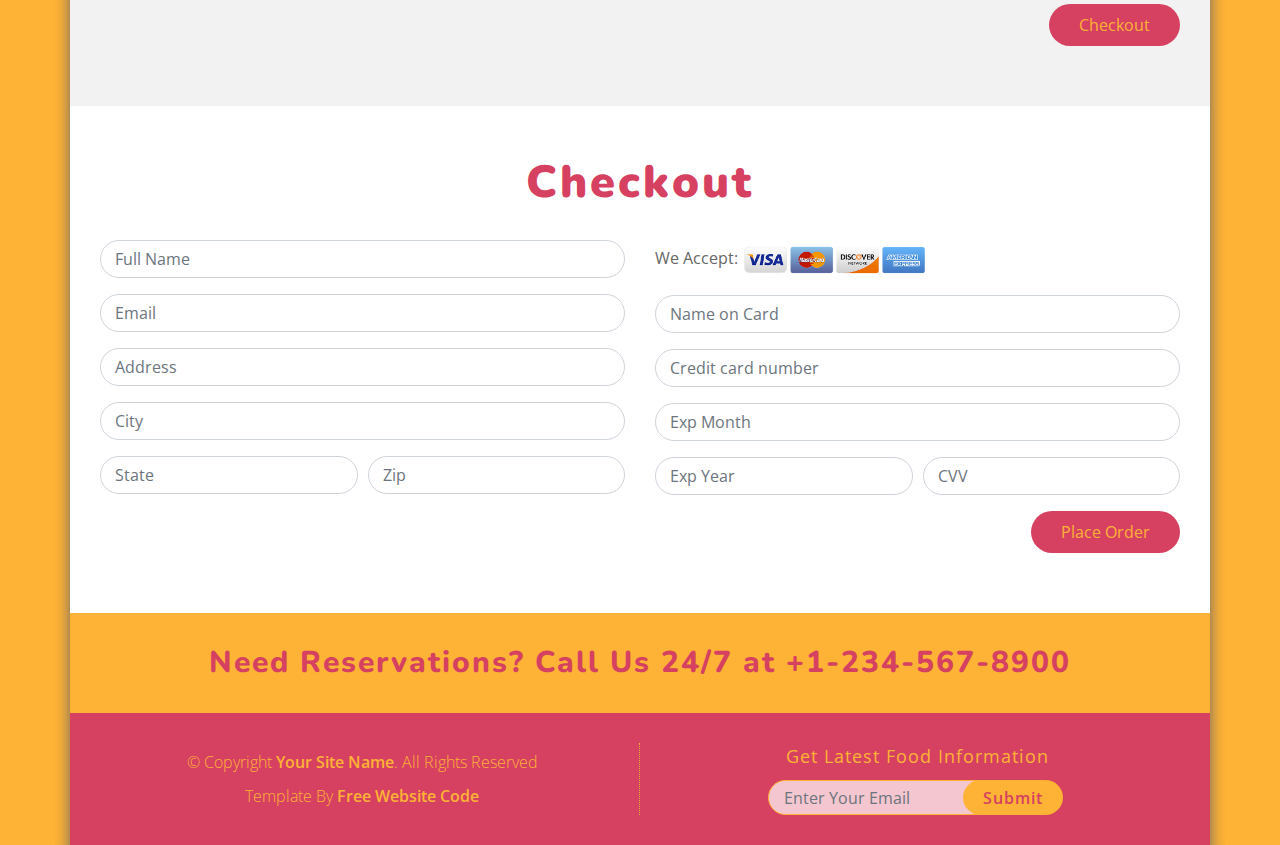
<file: order.html>
<!DOCTYPE html>
<html lang="en">
    <head>
        <meta charset="utf-8">
        <title>BD Restaurant</title>
        <meta content="width=device-width, initial-scale=1.0" name="viewport">
        <meta content="" name="keywords">
        <meta content="" name="description">

        <!-- Favicons -->
        <link href="img/favicon.ico" rel="icon">
        <link href="img/apple-touch-icon.png" rel="apple-touch-icon">

        <!-- Google Fonts -->
        <link href="https://fonts.googleapis.com/css?family=Open+Sans:300,400,600|Nunito:600,700,800,900" rel="stylesheet"> 

        <!-- Bootstrap CSS File -->
        <link href="vendor/bootstrap/css/bootstrap.min.css" rel="stylesheet">

        <!-- Libraries CSS Files -->
        <link href="vendor/font-awesome/css/font-awesome.min.css" rel="stylesheet">
        <link href="vendor/animate/animate.min.css" rel="stylesheet">
        <link href="vendor/owlcarousel/assets/owl.carousel.min.css" rel="stylesheet">
        <link href="vendor/tempusdominus/css/tempusdominus-bootstrap-4.min.css" rel="stylesheet" />

        <!-- Main Stylesheet File -->
        <link href="css/style.css" rel="stylesheet">
    </head>

    <body>

        <main id="main">

            <!-- Banner Header Start -->
            <section class="banner-header">
                <div class="logo">
                    <img src="img/logo.png" />
                </div>
            </section>
            <!-- Banner Header End -->

            <!-- Header Start -->
            <header id="header">
                <div class="container">
                    <nav id="nav-menu-container">
                        <ul class="nav-menu">
                            <li><a href="index.html">Home</a></li>
                            <li><a href="about.html">About</a></li>
                            <li><a href="menu.html">Menu</a></li>
                            <li class="menu-active"><a href="order.html">Online Order</a></li>
                            <li class="menu-has-children"><a href="#">pages</a>
                                <ul>
                                    <li><a href="login.html">Login</a></li>
                                    <li class="menu-has-children"><a href="#">Drop Down</a>
                                        <ul>
                                            <li><a href="#">Drop Down 1</a></li>
                                            <li><a href="#">Drop Down 2</a></li>
                                        </ul>
                                    </li>
                                </ul>
                            </li>
                            <li><a href="contact.html">Contact</a></li>
                        </ul>
                    </nav>
                </div>
            </header>
            <!-- Header End -->

            <!-- Menu Section Start -->
            <section id="food-menu">
                <div class="container">
                    <header class="section-header">
                        <h3>delicious Food Menu</h3>
                    </header>
                    <div class="row">
                        <div class="col-sm-6 col-md-4 col-lg-3">
                            <div class="single-menu">
                                <img class="img-fluid" src="img/menu-1.jpg" />
                                <h4>Lorem ipsum</h4>
                                <span>$20.00 / Person</span>
                                <p>Lorem ipsum dolor sit amet consectetur adipisicing.</p>
                                <a href="order.html">Order Now</a>
                            </div>
                        </div>
                        <div class="col-sm-6 col-md-4 col-lg-3">
                            <div class="single-menu">
                                <img class="img-fluid" src="img/menu-2.jpg" />
                                <h4>Curabitur Commodo</h4>
                                <span>$10.00 / Person</span>
                                <p>Lorem ipsum dolor sit amet consectetur adipisicing.</p>
                                <a href="order.html">Order Now</a>
                            </div>
                        </div>
                        <div class="col-sm-6 col-md-4 col-lg-3">
                            <div class="single-menu">
                                <img class="img-fluid" src="img/menu-3.jpg" />
                                <h4>Proin Tortor</h4>
                                <span>$12.00 / Person</span>
                                <p>Lorem ipsum dolor sit amet consectetur adipisicing.</p>
                                <a href="order.html">Order Now</a>
                            </div>
                        </div>
                        <div class="col-sm-6 col-md-4 col-lg-3">
                            <div class="single-menu">
                                <img class="img-fluid" src="img/menu-4.jpg" />
                                <h4>Aliquam Erat</h4>
                                <span>$8.00 / Person</span>
                                <p>Lorem ipsum dolor sit amet consectetur adipisicing.</p>
                                <a href="order.html">Order Now</a>
                            </div>
                        </div>
                        <div class="col-sm-6 col-md-4 col-lg-3">
                            <div class="single-menu">
                                <img class="img-fluid" src="img/menu-5.jpg" />
                                <h4>Curabitur Arcu Massa</h4>
                                <span>$18.00 / Person</span>
                                <p>Lorem ipsum dolor sit amet consectetur adipisicing.</p>
                                <a href="order.html">Order Now</a>
                            </div>
                        </div>
                        <div class="col-sm-6 col-md-4 col-lg-3">
                            <div class="single-menu">
                                <img class="img-fluid" src="img/menu-6.jpg" />
                                <h4>Vestibulum Fringilla</h4>
                                <span>$15.00 / Person</span>
                                <p>Lorem ipsum dolor sit amet consectetur adipisicing.</p>
                                <a href="order.html">Order Now</a>
                            </div>
                        </div>
                        <div class="col-sm-6 col-md-4 col-lg-3">
                            <div class="single-menu">
                                <img class="img-fluid" src="img/menu-7.jpg" />
                                <h4>Ullamcorper Facilisis </h4>
                                <span>$10.00 / Person</span>
                                <p>Lorem ipsum dolor sit amet consectetur adipisicing.</p>
                                <a href="order.html">Order Now</a>
                            </div>
                        </div>
                        <div class="col-sm-6 col-md-4 col-lg-3">
                            <div class="single-menu">
                                <img class="img-fluid" src="img/menu-8.jpg" />
                                <h4>Integer Ullamcorper</h4>
                                <span>$22.00 / Person</span>
                                <p>Lorem ipsum dolor sit amet consectetur adipisicing.</p>
                                <a href="order.html">Order Now</a>
                            </div>
                        </div>
                        <div class="col-sm-6 col-md-4 col-lg-3 d-sm-none d-md-block d-lg-none">
                            <div class="single-menu">
                                <img class="img-fluid" src="img/menu-9.jpg" />
                                <h4>Vestibulum Posuere</h4>
                                <span>$16.00 / Person</span>
                                <p>Lorem ipsum dolor sit amet consectetur adipisicing.</p>
                                <a href="order.html">Order Now</a>
                            </div>
                        </div>
                    </div>
                </div>
            </section>
            <!-- Menu Section End-->

            <!-- Cart Section Start -->
            <section id="cart">
                <div class="container">
                    <header class="section-header">
                        <h3>Cart</h3>
                    </header>
                    <div class="row">
                        <div class="col-md-12">
                            <div class="table-responsive-sm">
                                <table class="table table-bordered table-hover">
                                    <thead class="thead-dark">
                                        <tr>
                                            <th scope="col">Menu</th>
                                            <th scope="col">Price</th>
                                            <th scope="col">Quantity</th>
                                            <th scope="col">Total</th>
                                            <th scope="col">Delete</th>
                                        </tr>
                                    </thead>
                                    <tbody>
                                        <tr>
                                            <th scope="row">Lorem ipsum</th>
                                            <td>$10</td>
                                            <td><div class="quantity"><input type="text" value="1"></div></td>
                                            <td>$10</td>
                                            <td><a href=""><i class="fa fa-trash-o"></i></a></td>
                                        </tr>
                                        <tr>
                                            <th scope="row">Proin Tortor</th>
                                            <td>$15</td>
                                            <td><div class="quantity"><input type="text" value="2"></div></td>
                                            <td>$30</td>
                                            <td><a href=""><i class="fa fa-trash-o"></i></a></td>
                                        </tr>
                                        <tr>
                                            <th scope="row">Aliquam Erat</th>
                                            <td>$20</td>
                                            <td><div class="quantity"><input type="text" value="3"></div></td>
                                            <td>$60</td>
                                            <td><a href=""><i class="fa fa-trash-o"></i></a></td>
                                        </tr>
                                    </tbody>
                                </table>
                            </div>
                            <div class="button">
                                <button type="submit">Checkout</button>
                            </div>
                        </div>
                    </div>
                </div>
            </section>
            <!-- Cart Section End -->

            <!-- Checkout Section Start -->
            <section id="checkout">
                <div class="container">
                    <header class="section-header">
                        <h3>Checkout</h3>
                    </header>
                    <div class="row form">
                        <div class="col-md-6">
                            <div class="form-group">
                                <input type="text" class="form-control" placeholder="Full Name" />
                            </div>
                            <div class="form-group">
                                <input type="email" class="form-control" placeholder="Email" />
                            </div>
                            <div class="form-group">
                                <input type="text" class="form-control" placeholder="Address" />
                            </div>
                            <div class="form-group">
                                <input type="text" class="form-control" placeholder="City" />
                            </div>
                            <div class="form-row">
                                <div class="form-group col-md-6">
                                    <input type="text" class="form-control" placeholder="State" />
                                </div>
                                <div class="form-group col-md-6">
                                    <input type="text" class="form-control" placeholder="Zip" />
                                </div>
                            </div>
                        </div>
                        <div class="col-md-6">
                            <div class="cards">
                                <p>We Accept:</p>
                                <img src="img/credit-cards.png" />
                            </div>
                            <div class="form-group">
                                <input type="text" class="form-control" placeholder="Name on Card" />
                            </div>
                            <div class="form-group">
                                <input type="text" class="form-control" placeholder="Credit card number" />
                            </div>
                            <div class="form-group">
                                <input type="text" class="form-control" placeholder="Exp Month" />
                            </div>
                            <div class="form-row">
                                <div class="form-group col-md-6">
                                    <input type="text" class="form-control" placeholder="Exp Year" />
                                </div>
                                <div class="form-group col-md-6">
                                    <input type="text" class="form-control" placeholder="CVV" />
                                </div>
                            </div>
                        </div>
                        <div class="button">
                            <button type="submit">Place Order</button>
                        </div>
                    </div>
                </div>
            </section>
            <!-- Checkout Section End -->

            <!-- Support Section Start -->
            <section id="support">
                <div class="container">
                    <h1>
                        Need Reservations? Call Us 24/7 at +1-234-567-8900
                    </h1>
                </div>
            </section>
            <!-- Support Section end -->

            <!-- Footer Start -->
            <footer id="footer">
                <div class="container">
                    <div class="row">
                        <div class="col-sm-6">
                            <div class="copyright">
                                <p>&copy; Copyright <a href="https://freewebsitecode.com/">Your Site Name</a>. All Rights Reserved</p>
								<p>Template By <a href="https://freewebsitecode.com/">Free Website Code</a></p>
                            </div>
                        </div>
                        <div class="col-sm-6">
                            <form class="form-inline">
                                <label>Get Latest Food Information</label>
                                <div class="form-group">
                                    <input type="email" class="form-control" placeholder="Enter Your Email">
                                </div>
                                <button type="submit" class="btn">Submit</button>
                            </form>
                        </div>
                    </div>
                </div>
            </footer>
            <!-- Footer end -->

            <a href="#" class="back-to-top"><i class="fa fa-chevron-up"></i></a>

        </main>

        <!-- JavaScript Libraries -->
        <script src="vendor/jquery/jquery.min.js"></script>
        <script src="vendor/jquery/jquery-migrate.min.js"></script>
        <script src="vendor/bootstrap/js/bootstrap.bundle.min.js"></script>
        <script src="vendor/easing/easing.min.js"></script>
        <script src="vendor/stickyjs/sticky.js"></script>
        <script src="vendor/superfish/hoverIntent.js"></script>
        <script src="vendor/superfish/superfish.min.js"></script>
        <script src="vendor/owlcarousel/owl.carousel.min.js"></script>
        <script src="vendor/tempusdominus/js/moment.min.js"></script>
        <script src="vendor/tempusdominus/js/moment-timezone.min.js"></script>
        <script src="vendor/tempusdominus/js/tempusdominus-bootstrap-4.min.js"></script>

        <!-- Main Javascript File -->
        <script src="js/main.js"></script>

    </body>
</html>
</file>
<file: css/style.css>
/* ================================================= */
/* ------------------ General CSS ------------------ */
/* ================================================= */

body {
    color: #666;
    font-family: 'Open Sans', sans-serif;
    font-weight: 400;
    background: #feb236; /* #4753ff; */
}

a {
    color: #feb236; /* #d64161; #4B0082; */
    transition: 0.5s;
}

a:hover,
a:active,
a:focus {
    color: #feb236;
    outline: none;
    text-decoration: none;
}

p {
    padding: 0;
    margin: 0 0 30px 0;
}

h1,
h2,
h3,
h4,
h5,
h6 {
    font-family: 'Nunito', sans-serif;
    color: #666;
    margin: 0 0 20px 0;
    padding: 0;
}

.back-to-top {
    position: fixed;
    display: none;
    background: #d64161;
    color: #feb236;
    width: 44px;
    height: 44px;
    text-align: center;
    line-height: 1;
    font-size: 16px;
    border: 2px solid #ffffff;
    border-radius: 50%;
    right: 15px;
    bottom: 15px;
    transition: background 0.5s;
    z-index: 11;
}

.back-to-top:hover {
    color: #d64161;
    background: #feb236;
}

.back-to-top i {
    padding-top: 10px;
}

@media (min-width: 992px) {
    #main {
        position: relative;
        max-width: 960px;
        margin: 0 auto;
        padding: 0;
        background: #feb236;
    }
    
    #main:before {
        box-shadow: -15px 0 15px -15px inset;
        content: " ";
        height: 100%;
        left: -15px;
        position: absolute;
        top: 0;
        width: 15px;
    }

    #main:after {
        box-shadow: 15px 0 15px -15px inset;
        content: " ";
        height: 100%;
        position: absolute;
        top: 0;
        right: -15px;
        width: 15px;
    }
    
    .container {
        padding: 0 30px;
    }
}

@media (min-width: 1200px) {
    #main {
        position: relative;
        max-width: 1140px;
        margin: 0 auto;
        padding: 0;
        background: #ffffff;
    }
    
    #main:before {
        box-shadow: -15px 0 15px -15px inset;
        content: " ";
        height: 100%;
        left: -15px;
        position: absolute;
        top: 0;
        width: 15px;
    }

    #main:after {
        box-shadow: 15px 0 15px -15px inset;
        content: " ";
        height: 100%;
        position: absolute;
        top: 0;
        right: -15px;
        width: 15px;
    }
    
    .container {
        padding: 0 30px;
    }
}

.logo {
    position: absolute;
    width: 300px;
    top: 30px;
    left: calc(50% - 150px);
    z-index: 9;
}

.logo img {
    width: 100%;
}

@media (max-width: 767.98px) {
    .logo {
        width: 220px;
        left: calc(50% - 110px);
    }
}

/* ================================================= */
/* ---------------- Top Header CSS ----------------- */
/* ================================================= */

#top-header {
    position: relative;
    width: 100%;
    height: calc(100vh - 70px);
}

#top-header .carousel,
#top-header .carousel-item {
    height: 100%;
}

#top-header .carousel-inner {
    height: 100%;
    background: #000;
}

#top-header .carousel-caption {
    padding-bottom:25px;
}

#top-header h2 {
    color: #feb236;
    font-size: 60px;
    font-weight: 900;
}

#top-header p {
    font-size: 22px;
    padding:10px
}

@media (max-width: 991.98px) {
    #top-header h2 {
        font-size: 50px;
        font-weight: 800;
    }

    #top-header p {
        font-size: 20px;
        padding:10px
    }
}

@media (max-width: 767.98px) {
    #top-header h2 {
        font-size: 40px;
        font-weight: 700;
    }

    #top-header p {
        font-size: 18px;
        padding:10px
    }
}

#top-header .fill {
    width: 100%;
    height: 100%;
    background-position: center;
    -webkit-background-size: cover;
    -moz-background-size: cover;
    background-size: cover;
    -o-background-size: cover;
    opacity:0.6;
}

#top-header .btn-transparent {
    background: transparent;
    color: #feb236;
    border: 2px solid #feb236;
}

#top-header .btn-transparent:hover {
    color: #feb236;
    background: #d64161;
}

#top-header .btn-rounded {
    border-radius: 70px;
}

#top-header .btn-large {
    padding: 9px 45px 10px 45px;
    font-size: 18px;
}

#top-header .animated {
    -webkit-animation-duration: 1.5s;
    animation-duration: 1.5s;
}

@-webkit-keyframes fadeInRight {
    from {
        opacity: 0;
        -webkit-transform: translate3d(100px, 0, 0);
        transform: translate3d(100px, 0, 0);
    }

    to {
        opacity: 1;
        -webkit-transform: none;
        transform: none;
    }
}

@keyframes fadeInRight {
    from {
        opacity: 0;
        -webkit-transform: translate3d(100px, 0, 0);
        transform: translate3d(100px, 0, 0);
    }

    to {
        opacity: 1;
        -webkit-transform: none;
        transform: none;
    }
}

#top-header .fadeInRight {
    -webkit-animation-name: fadeInRight;
    animation-name: fadeInRight;
}

/* ================================================= */
/* -------------- Banner Header CSS ---------------- */
/* ================================================= */

.banner-header {
    display: table;
    position: relative;
    background-image: url(../img/banner-bg.jpg);
    background-size: cover;
    padding: 100px 0;
    color: #fff;
    width: 100%;
}

.banner-header:after {
    content: '';
    z-index: 0;
    position: absolute;
    background: rgba(0, 0, 0, 0.5);
    width: 100%;
    height: 100%;
    left: 0;
    top: 0;
}

.banner-header .container {
    position: relative;
    z-index: 1;
    text-align: center;
    display: table-cell;
    vertical-align: middle;
    width: 100%;
}

.banner-header .brand {
    margin-bottom: 75px;
    display: inline-block;
}

.banner-header .brand:hover {
    opacity: .75;
}

.banner-header h1 {
    font-size: 90px;
    font-weight: 900;
    color: #d64161;
    letter-spacing: 10px;
    text-shadow: -1px -1px 0 #fff, 1px -1px 0 #fff, -1px 1px 0 #fff, 1px 1px 0 #fff;
}

@media (max-width: 767.98px) {
    .banner-header h1 {
        font-size: 70px;
    }
}

@media (max-width: 575.98px) {
    .banner-header h1 {
        font-size: 50px;
    }
}

.banner-header h2 {
    font-size: 30px;
    font-weight: 800;
    color: #ffffff;
    letter-spacing: 5px;
    margin-bottom: 50px;
}

@media (max-width: 61.9em) {
    .banner-header {
        padding: 75px 0;
    }

    .banner-header .brand {
        margin-bottom: 35px;
    }
}

/* ================================================= */
/* ------------------ Header CSS ------------------- */
/* ================================================= */

#header {
    font-family: 'Nunito', sans-serif;
    position: relative;
    background: #d64161;
    height: 70px;
    text-align: center;
    border-bottom: 5px solid #feb236;
}

@media (max-width: 767.98px) {
    #header,
    #header-sticky-wrapper {
        display: none;
    }
}

#nav-menu-container {
    display: inline-block;
}

.nav-menu,
.nav-menu * {
    margin: 0;
    padding: 0;
    list-style: none;
}

.nav-menu ul {
    position: absolute;
    display: none;
    top: 100%;
    left: 0;
    text-align: left;
    z-index: 99;
}

.nav-menu li {
    position: relative;
    white-space: nowrap;
}

.nav-menu > li {
    float: left;
}

.nav-menu li:hover > ul,
.nav-menu li.sfHover > ul {
    display: block;
}

.nav-menu ul ul {
    top: 0;
    left: 100%;
}

.nav-menu ul li {
    min-width: 180px;
}

.sf-arrows .sf-with-ul {
    padding-right: 30px;
}

.sf-arrows .sf-with-ul:after {
    content: "\f107";
    position: absolute;
    right: 15px;
    font-family: FontAwesome;
    font-style: normal;
    font-weight: normal;
}

.sf-arrows ul .sf-with-ul:after {
    content: "\f105";
}

.nav-menu a {
    padding: 18px 15px 21px 15px;
    text-decoration: none;
    display: inline-block;
    color: #feb236;
    font-weight: 600;
    font-size: 18px;
    outline: none;
}

.nav-menu a:hover,
.nav-menu li:hover > a,
.nav-menu .menu-active > a {
    color: #d64161;
    background: #feb236;
}

.nav-menu ul {
    margin: 0;
    -webkit-box-shadow: 0px 0px 1px 1px rgba(0, 0, 0, 0.08);
    box-shadow: 0px 0px 1px 1px rgba(0, 0, 0, 0.08);
}

.nav-menu ul li {
    background: #fff;
    border-top: 1px solid #f4f4f4;
}

.nav-menu ul li:first-child {
    border-top: 0;
}

.nav-menu ul li:hover {
    background: #feb236;
}

.nav-menu ul li a {
    color: #333;
    -webkit-transition: none;
    -o-transition: none;
    transition: none;
    padding: 10px 15px;
}

.nav-menu ul li a:hover {
    color: #fff;
}

.nav-menu ul ul {
    margin: 0;
}

#mobile-nav-toggle {
    position: fixed;
    right: 0;
    top: 0;
    z-index: 999;
    margin: 10px 10px 0 0;
    padding: 10px 12px;
    border: 0;
    background: #d64161;
    border-radius: 30px;
    font-size: 24px;
    line-height: 1px;
    display: none;
    -webkit-transition: all 0.4s;
    -o-transition: all 0.4s;
    transition: all 0.4s;
    outline: none;
    cursor: pointer;
}

#mobile-nav-toggle i {
    color: #fff;
}

@media (max-width: 767.98px) {
    #mobile-nav-toggle {
        display: inline;
    }
    
    #logo {
        width: 100%;
        text-align: center;
    }
}

#mobile-nav {
    position: fixed;
    top: 0;
    padding-top: 18px;
    bottom: 0;
    z-index: 998;
    background: rgba(0, 0, 0, 0.9);
    left: -260px;
    width: 260px;
    overflow-y: auto;
    -webkit-transition: 0.4s;
    -o-transition: 0.4s;
    transition: 0.4s;
}

#mobile-nav ul {
    padding: 0;
    margin: 0;
    list-style: none;
}

#mobile-nav ul li {
    position: relative;
}

#mobile-nav ul li a {
    color: #fff;
    font-size: 16px;
    overflow: hidden;
    padding: 10px 22px 10px 15px;
    position: relative;
    text-decoration: none;
    width: 100%;
    display: block;
    outline: none;
}

#mobile-nav ul li a:hover {
    color: #fff;
}

#mobile-nav ul li li {
    padding-left: 30px;
}

#mobile-nav ul .menu-has-children i {
    position: absolute;
    right: 0;
    z-index: 99;
    padding: 15px;
    cursor: pointer;
    color: #fff;
}

#mobile-nav ul .menu-has-children i.fa-chevron-up {
    color: #d64161;
}

#mobile-nav ul .menu-item-active {
    color: #d64161;
}

#mobile-body-overly {
    width: 100%;
    height: 100%;
    z-index: 997;
    top: 0;
    left: 0;
    position: fixed;
    background: rgba(0, 0, 0, 0.6);
    display: none;
}

body.mobile-nav-active {
    overflow: hidden;
}

body.mobile-nav-active #mobile-nav {
    left: 0;
}

body.mobile-nav-active #mobile-nav-toggle {
    color: #fff;
}

/* ================================================= */
/* ---------------- Section Header ----------------- */
/* ================================================= */

.section-header h3 {
    position: relative;
    text-align: center;
    color: #d64161;
    font-size: 45px;
    text-transform: capitalize;
    font-weight: 900;
    letter-spacing: 3px;
    margin-bottom: 30px;
}

@media (max-width: 767.98px) {
    .section-header h3 {
        font-size: 38px;
    }
    
    .section-header h3::before {
        height: 6px;
    }
}

@media (max-width: 575.98px) {
    .section-header h3 {
        font-size: 32px;
    }
    
    .section-header h3::before {
        height: 5px;
    }
}

/* ================================================= */
/* --------------- About Us Section ---------------- */
/* ================================================= */

#about {
    padding: 60px 0;
    position: relative;
    background: #ffffff;
}

#about .section-header h3 {
    margin-bottom: 20px;
}

#about .about-col-left,
#about .about-col-right {
    position: relative;
    top: 50%;
    -moz-transform: translateY(-50%);
    -webkit-transform: translateY(-50%);
    transform: translateY(-50%);
}

#about .about-col-left img {
    width: 100%;
    border-radius: 6px;
}

#about .icon {
    margin: 0 0 15px 0;
    padding: 0;
    list-style-type: none;
}

#about .icon li {
    display: inline-block;
}

#about .icon li a {
    display: inline-block;
    width: 40px;
    height: 40px;
    margin-right: 8px;
    padding: 12px 13px;
    border-radius: 20px;
    color: #feb236;
    background: #d64161;
}

#about .icon li a:hover {
    color: #d64161;
    background: #feb236;
}

#about h3 {
    text-align: left;
}

#about h3::before {
    left: 0;
}

#about h4 {
    margin: 30px 0 15px 0;
    color: #d64161;
    font-weight: 800;
    letter-spacing: 2px;
}

#about .about-col-right p {
    color: #353535;
    font-size: 18px;
    font-weight: 300;
    margin-bottom: 15px;
}

#about .about-col-right p:last-child {
    margin-bottom: 0;
}

#about .about-col {
    margin-top: 30px;
    padding: 25px 30px;
    border-radius: 6px;
    background: #f2f2f2;
}

#about .about-col h4 {
    margin-top: 0;
}

#about .about-col p {
    font-size: 16px;
    margin-bottom: 15px;
}

#about .about-col p:last-child {
    margin-bottom: 0;
}

@media (max-width: 767.98px) {
    #about {
        text-align: center;
    }
    
    #about h3 {
        text-align: center;
    }

    #about h3::before {
        left: calc(50% - 30px);
    }
    
    #about .about-col-left img {
        margin-bottom: 30px;
    }
    
    #about .about-col-right p {
        font-size: 16px;
    }
}

/* ================================================= */
/* ---------------- Reservations CSS --------------- */
/* ================================================= */

#reservations {
    background: url("../img/reservations-bg.jpg") center top no-repeat fixed;
    background-size: cover;
    padding: 50px 0 45px 0;
    text-align: center;
    position: relative;
}

#reservations::before {
    content: '';
    position: absolute;
    left: 0;
    right: 0;
    top: 0;
    bottom: 0;
    background: rgba(256, 256, 256, 0.8);
}

#reservations .container {
    position: relative;
    max-width: 700px;
    z-index: 9;
}

#reservations .input-group-text {
    border-radius: 0 30px 30px 0;
}

#reservations input {
    box-shadow: none;
    border-radius: 30px 0 0 30px;
}

#reservations select,
#reservations .btn-book {
    box-shadow: none;
    border-radius: 30px;
}

#reservations input:focus,
#reservations select:focus,
#reservations .btn-book:focus {
    border-color: #feb236; 
}

#reservations .btn-book {
    color: #feb236; 
    background: #d64161;
    border-color: #d64161;
}

#reservations .btn-book:hover {
    color: #d64161;
    background: #feb236; 
    border-color: #feb236; 
}

@media (max-width: 575.98px) {
    #reservations .btn-book {
        margin-top: 15px;
        margin-bottom: 10px;
    }
}

/* ================================================= */
/* -------------- Food Menu Section ---------------- */
/* ================================================= */

#food-menu {
    position: relative;
    padding: 60px 0 30px 0;
    text-align: center;
    background: #ffffff;
}

#food-menu .single-menu {
    position: relative;
    text-align: center;
    font-weight: 400;
    margin: 0 0 30px 0;
    padding: 0;
    border-radius: 6px;
    background: #f2f2f2;
}

#food-menu .single-menu img {
    width: 100%;
    margin-bottom: 15px;
    border-radius: 6px 6px 0 0;
}

#food-menu .single-menu h4 {
    padding: 0 15px;
    color: #d64161;
    font-size: 16px;
    font-weight: 800;
    line-height: 24px;
    letter-spacing: 0;
    text-transform: uppercase;
    margin-bottom: 10px;
}

#food-menu .single-menu span {
    padding: 0 15px;
    font-size: 14px;
    font-weight: 600;
}

#food-menu .single-menu p {
    padding: 0 15px;
    margin-top: 10px;
    margin-bottom: 10px;
}

#food-menu .single-menu a {
    display: inline-block;
    margin: 10px 0 30px 0;
    padding: 7px 30px;
    color: #feb236;
    background: #d64161;
    border-radius: 30px;
}

#food-menu .single-menu:hover a {
    color: #d64161;
    background: #feb236;
}

/* ================================================= */
/* ------------------ Team Section ----------------- */
/* ================================================= */

#team {
    position: relative;
    padding: 50px 0 30px 0;
    text-align: center;
    background: #f2f2f2;
}

#team .single-team {
    border-radius: 6px;
    background: #ffffff;
    margin-bottom: 30px;
}

#team img {
    width: 100%;
    border-radius: 6px 6px 0 0;
    margin-bottom: 15px;
}

#team h4 {
    color: #d64161;
    font-weight: 800;
    letter-spacing: 2px;
    margin-bottom: 5px;
    padding: 0 15px;
}

#team p {
    font-size: 14px;
    margin-bottom: 25px;
}

#team .icon {
    margin: 0;
    padding: 0 0 30px 0;
}

#team .icon li {
    display: inline-block;
    width: 35px;
    height: 35px;
    list-style-type: none;
}

#team .icon li a {
    display: inline-block;
    width: 100%;
    height: 100%;
    padding: 9px 10px;
    color: #feb236;
    background: #d64161;
    border-radius: 20px;
}

#team .icon li a:hover {
    color: #d64161;
    background: #feb236;
}

/* ================================================= */
/* ------------- Testimonials Section -------------- */
/* ================================================= */

#testimonials {
    background: url("../img/testimonial-bg.jpg") center top no-repeat fixed;
    background-size: cover;
    padding: 55px 0;
    text-align: center;
    position: relative;
}

#testimonials::before {
    content: '';
    position: absolute;
    left: 0;
    right: 0;
    top: 0;
    bottom: 0;
    background: rgba(256, 256, 256, 0.8);
}

#testimonials .container {
    position: relative;
    max-width: 900px;
    z-index: 9;
}

#testimonials i {
    color: #d64161;
    font-style: italic;
}

#testimonials .testimonial-item {
    padding: 0 0 15px 0;
    text-align: left;
}

@media (max-width: 575.98px) {
    #testimonials .testimonial-item {
        text-align: center;
    }
}

#testimonials .img,
#testimonials .content {
    position: relative;
    top: 50%;
    -moz-transform: translateY(-50%);
    -webkit-transform: translateY(-50%);
    transform: translateY(-50%);
}

#testimonials .testimonial-item .testimonial-img {
    width: 100%;
    border-radius: 6px;
}

@media (max-width: 575.98px) {
    #testimonials .testimonial-item .testimonial-img {
        margin-bottom: 30px;
    }
}

#testimonials .testimonial-item .testimonial-content {
    height: 100%;
    width: 100%;
    padding: 15px;
    background: #f2f2f2;
    border-radius: 6px;
}

#testimonials .testimonial-item h3 {
    font-size: 22px;
    font-weight: 800;
    margin-bottom: 5px;
    color: #d64161;
}

#testimonials .testimonial-item h4 {
    color: #757575;
    font-size: 16px;
    font-weight: 700;
    margin-bottom: 20px;
}

#testimonials .testimonial-item p {
    color: #666666;
    font-style: italic;
    font-weight: 400;
    margin: 0;
    padding-right: 15px;
}

#testimonials .owl-nav,
#testimonials .owl-dots {
    margin-top: 5px;
    text-align: center;
}

#testimonials .owl-dot {
    display: inline-block;
    margin: 0 5px;
    width: 12px;
    height: 12px;
    border-radius: 50%;
    background: #d64161;
}

#testimonials .owl-dot.active {
    background: #feb236;
}

/* ================================================= */
/* ----------------- Booking Style ----------------- */
/* ================================================= */

#booking {
    position: relative;
    padding: 60px 0;
}

#booking .container {
    max-width: 900px;
}

#booking label {
    font-size: 14px;
    font-weight: 600;
}

#booking .booking-form input,
#booking .booking-form select {
    font-size: 16px;
    padding: 10px 14px;
    border: 1px solid #ddd;
    border-radius: 20px;
    box-shadow: none;
    margin-bottom: 15px;
}

#booking .booking-form input:focus,
#booking .booking-form textarea:focus {
    border: 1px solid #d64161;
}

#booking .booking-form button[type="submit"] {
    background: #FFFFFF;
    border: none;
    padding: 8px 30px 10px 30px;
    color: #ffffff;
    background: #d64161;
    transition: 0.4s;
    cursor: pointer;
    border-radius: 30px;
}

#booking .booking-form button[type="submit"]:hover {
    background: #feb236;
}

/* ================================================= */
/* ---------------- Contact Section ---------------- */
/* ================================================= */

#contact {
    position: relative;
    padding: 50px 0 30px 0;
    background: #ffffff;  
}

@media (max-width: 575.98px) {
    #contact {
        text-align: center;
    }
}

#contact .col-md-6 {
    margin-bottom: 30px;
}

#contact .contact-col-1 {
    position: relative;
    width: 100%;
    height: 100%;
    padding: 15px;
    background: #d64161;
    border-radius: 6px;
    margin-bottom: 1px;
}

#contact  .contact-col-2 {
    position: relative;
    width: 100%;
    height: 100%;
    padding: 15px;
    background: #feb236;
    border-radius: 6px;
    margin-bottom: 0;
}

#contact .contact-detail,
#contact .contact-form {
    position: relative;
    top: 50%;
    -moz-transform: translateY(-50%);
    -webkit-transform: translateY(-50%);
    transform: translateY(-50%);
}

#contact .contact-hours {
    padding: 0 0 25px 0;
    margin-bottom: 25px;
    border-bottom: 1px dotted #feb236;
}

#contact .contact-detail h4 {
    color: #feb236;
    font-weight: 800;
    margin-bottom: 10px;
    letter-spacing: 2px;
}

#contact .contact-detail p {
    margin-bottom: 5px;
    color: #ffffff;
    font-size: 16px;
    font-weight: 300;
    letter-spacing: 1px;
}

#contact .contact-detail a {
    color: #ffffff;
}

#contact .contact-detail a:hover {
    color: #feb236;;
}

#contact .contact-form {
    color: #0D180B;
    font-weight: 400;
    margin-bottom: 26px;
}

#contact .contact-form input,
#contact .contact-form textarea {
    font-size: 16px;
    padding: 10px 14px;
    border: none;
    border-radius: 20px;
    box-shadow: none;
    background: rgba(256, 256, 256, .7);
}

#contact .contact-form input:focus,
#contact .contact-form textarea:focus {
    border: none;
    box-shadow: none;
    background: rgba(256, 256, 256, .5);
}

#contact .contact-form button[type="submit"] {
    background: #FFFFFF;
    border: none;
    padding: 8px 30px 10px 30px;
    color: #feb236;;
    background: #d64161;
    transition: 0.4s;
    cursor: pointer;
    border-radius: 30px;
}

#contact .contact-form button[type="submit"]:hover {
    color: #d64161;
    background: #ffffff;
}

/* ================================================= */
/* ----------------- Support Section --------------- */
/* ================================================= */

#support {
    position: relative;
    background: #feb236;;
    text-align: center
}

#support h1 {
    margin: 0;
    padding: 30px 0;
    color: #d64161;
    font-size: 30px;
    font-weight: 800;
    line-height: 40px;
    letter-spacing: 2px;
}

@media (max-width: 767.98px) {
    #support h1 {
        font-size: 22px;
        font-weight: 700;
        line-height: 30px;
    }
}

/* ================================================= */
/* ------------------- Footer CSS ------------------ */
/* ================================================= */

#footer {
    position: relative;
    background: #d64161;
    padding: 30px 0;
    text-align: center;
}

#footer .col-sm-6 {
    border-right: 1px dotted #feb236;;
}

#footer .col-sm-6:last-child {
    border-right: none;
}

#footer .copyright {
    color: #ffffff;
    font-size: 16px;
    font-weight: 300;
    position: relative;
    top: 50%;
    -moz-transform: translateY(-50%);
    -webkit-transform: translateY(-50%);
    transform: translateY(-50%);
}

@media (max-width: 575.98px) {
    #footer .col-sm-6 {
        border-right: none;
    }
    
    #footer .copyright {
        margin-bottom: 30px;
    }
}

#footer .copyright p {
    color: #feb236;;
    margin-bottom: 10px;
}

#footer .copyright p:last-child {
    margin-bottom: 0;
}

#footer .copyright a {
    color: #feb236;;
    font-weight: 600;
}

#footer .copyright a:hover {
    color: #ffffff;
}

#footer .form-inline {
    width: 300px;
    margin: 0 auto;
}

#footer label {
    width: 100%;
    text-align: center;
    color: #feb236;;
    font-size: 18px;
    font-weight: 400;
    letter-spacing: 1px;
    margin-bottom: 10px;
}

#footer .form-group {
    margin-bottom: 0;
}

#footer input {
    width: 225px;
    height: 35px;
    font-size: 16px;
    padding: 6px 35px 6px 15px;
    border: 1px solid #feb236;;
    border-radius: 20px;
    box-shadow: none;
    background: rgba(256, 256, 256, .7);
}

#footer input:focus {
    background: rgba(256, 256, 256, .5);
}

#footer button[type="submit"] {
    width: 100px;
    height: 35px;
    border: none;
    box-shadow: none;
    padding: 6px 0;
    color: #d64161;
    font-weight: 600;
    letter-spacing: 1px;
    background: #feb236;;
    transition: 0.4s;
    cursor: pointer;
    border-radius: 30px;
    margin-left: -30px;
}

#footer button[type="submit"]:hover {
    color: #d64161;
    background: #ffffff;
}

/* ================================================= */
/* ------------------- Cart Style ------------------ */
/* ================================================= */

#cart {
    position: relative;
    padding: 50px 0 60px 0;
    background: #f2f2f2;
}

#cart table {
    margin-bottom: 0;
    text-align: center;
}

#cart .quantity input {
    width: 100px;
    height: 30px;
    text-align: center;
    border: 1px solid #ddd;
    border-radius: 30px;
    color: #666;
    margin: 0 2px;
}

#cart .quantity .q-btn {
    position: relative;
    display: inline-block;
    background: #d64161;
    color: #feb236;;
    height: 30px;
    width: 30px;
    font-size: 19px;
    text-align: center;
    border-radius: 20px;
    cursor: pointer;
    -webkit-user-select: none;
    -moz-user-select: none;
    -ms-user-select: none;
    user-select: none; 
}

#cart .quantity .q-btn:hover {
    color: #d64161;
    background: #feb236;;
}

#cart .quantity .dec.q-btn {
    margin-right: -32px;
}

#cart .quantity .inc.q-btn {
    margin-left: -32px;
}

@media (max-width: 575.98px) {
    #cart .quantity .dec.q-btn {
        margin-right: 0px;
        margin-bottom: 5px;
    }

    #cart .quantity .inc.q-btn {
        margin-left: 0px;
        margin-top: 5px;
    }
}

#cart a {
    display: inline-block;
    width: 30px;
    height: 30px;
    padding: 2px 9px;
    background: #d64161;
    color: #feb236;;
    border-radius: 20px;
    text-align: center;
}

#cart a:hover {
    color: #d64161;
    background: #feb236;;
}

#cart .button {
    text-align: right;
}

#cart .button button {
    margin-top: 15px;
    padding: 9px 30px;
    border: none;
    border-radius: 30px;
    color: #feb236;;
    background: #d64161;
    cursor: pointer;
}

#cart .button button:hover {
    color: #d64161;
    background: #feb236;;
}

/* ================================================= */
/* ----------------- Checkout Style ---------------- */
/* ================================================= */

#checkout {
    position: relative;
    padding: 50px 0 60px 0;
    background: #ffffff;
}

#checkout .form input {
    padding: 10px 14px;
    border-radius: 30px;
    box-shadow: none;
    font-size: 16px;
}

#checkout .form input:focus {
    border-color: #feb236;;
}

#checkout .button {
    width: 100%;
    text-align: right;
}

#checkout .button button {
    margin-right: 15px;
    padding: 9px 30px;
    border: none;
    border-radius: 30px;
    color: #feb236;;
    background: #d64161;
    cursor: pointer;
}

#checkout .button button:hover {
    color: #d64161;
    background: #feb236;;
}

#checkout .cards {
    height: 30px;
    margin-top: 5px;
    margin-bottom: 20px;
}

#checkout .cards p {
    display: inline-block;
    margin: 0;
}

#checkout .cards img {
    max-height: 30px;
}

/* ================================================= */
/* ------------------- Login Area ------------------ */
/* ================================================= */

#login {
    position: relative;
    padding: 50px 0 30px 0;
    background: #ffffff;
    
}

#login .col-md-6 {
    margin-bottom: 30px;
}

#login .login-col-1 {
    position: relative;
    width: 100%;
    height: 100%;
    padding: 15px;
    background: #d64161;
    border-radius: 6px;
    margin-bottom: 1px;
}

#login  .login-col-2 {
    position: relative;
    width: 100%;
    height: 100%;
    padding: 15px;
    background: #feb236;;
    border-radius: 6px;
    margin-bottom: 0;
}

#login .login-form {
    position: relative;
    top: 50%;
    -moz-transform: translateY(-50%);
    -webkit-transform: translateY(-50%);
    transform: translateY(-50%);
}

#login .login-form {
    color: #0D180B;
    font-weight: 400;
    margin-bottom: 26px;
}

#login .login-form input,
#login .login-form textarea {
    font-size: 16px;
    padding: 10px 14px;
    border: none;
    border-radius: 20px;
    box-shadow: none;
    background: rgba(256, 256, 256, .7);
}

#login .login-form input:focus,
#login .login-form textarea:focus {
    border: none;
    box-shadow: none;
    background: rgba(256, 256, 256, .5);
}

#login .login-form button[type="submit"] {
    border: none;
    padding: 8px 30px 10px 30px;
    color: #feb236;;
    background: #d64161;
    transition: 0.4s;
    cursor: pointer;
    border-radius: 30px;
}

#login .login-form button[type="submit"]:hover {
    color: #d64161;
    background: #ffffff;
}

#login .login-col-1 .login-form button[type="submit"] {
    color: #d64161;
    background: #feb236;;
}

#login .login-col-1 .login-form button[type="submit"]:hover {
    color: #feb236;;
    background: #ffffff;
}
</file>
